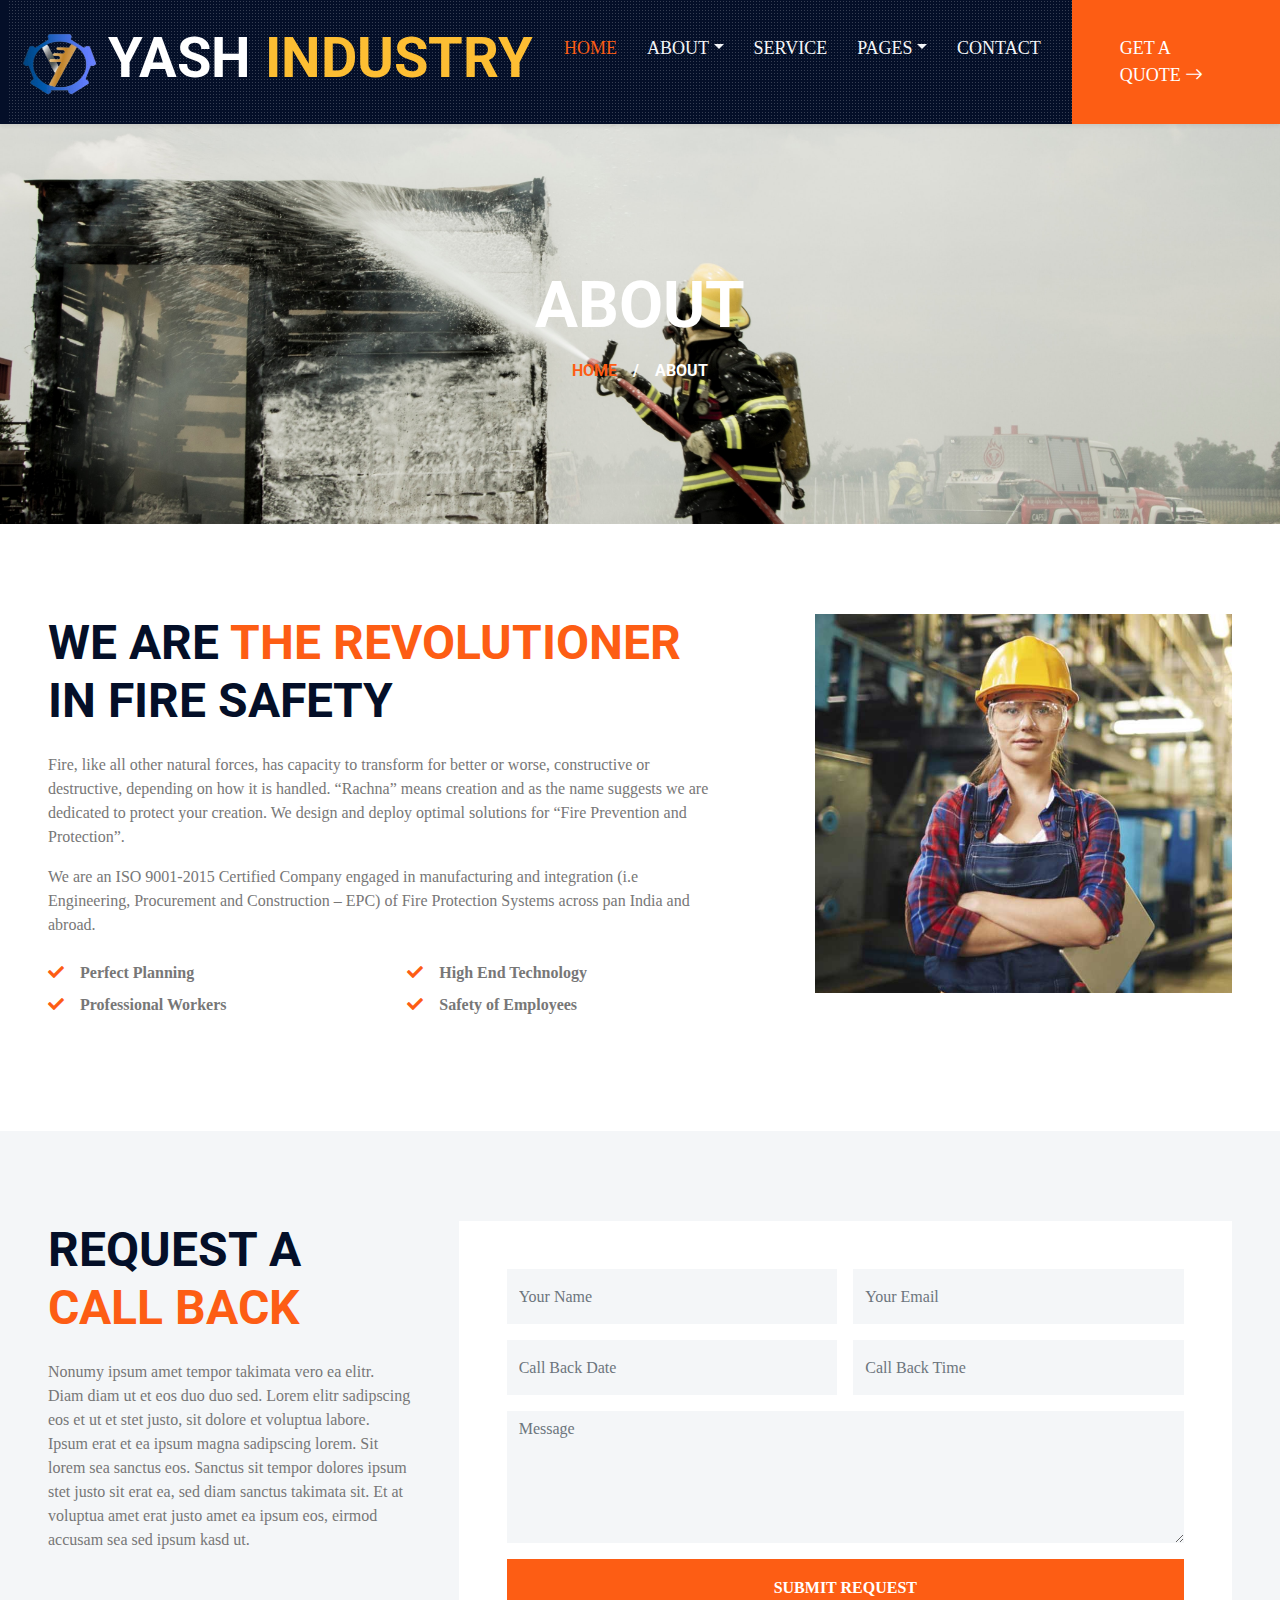
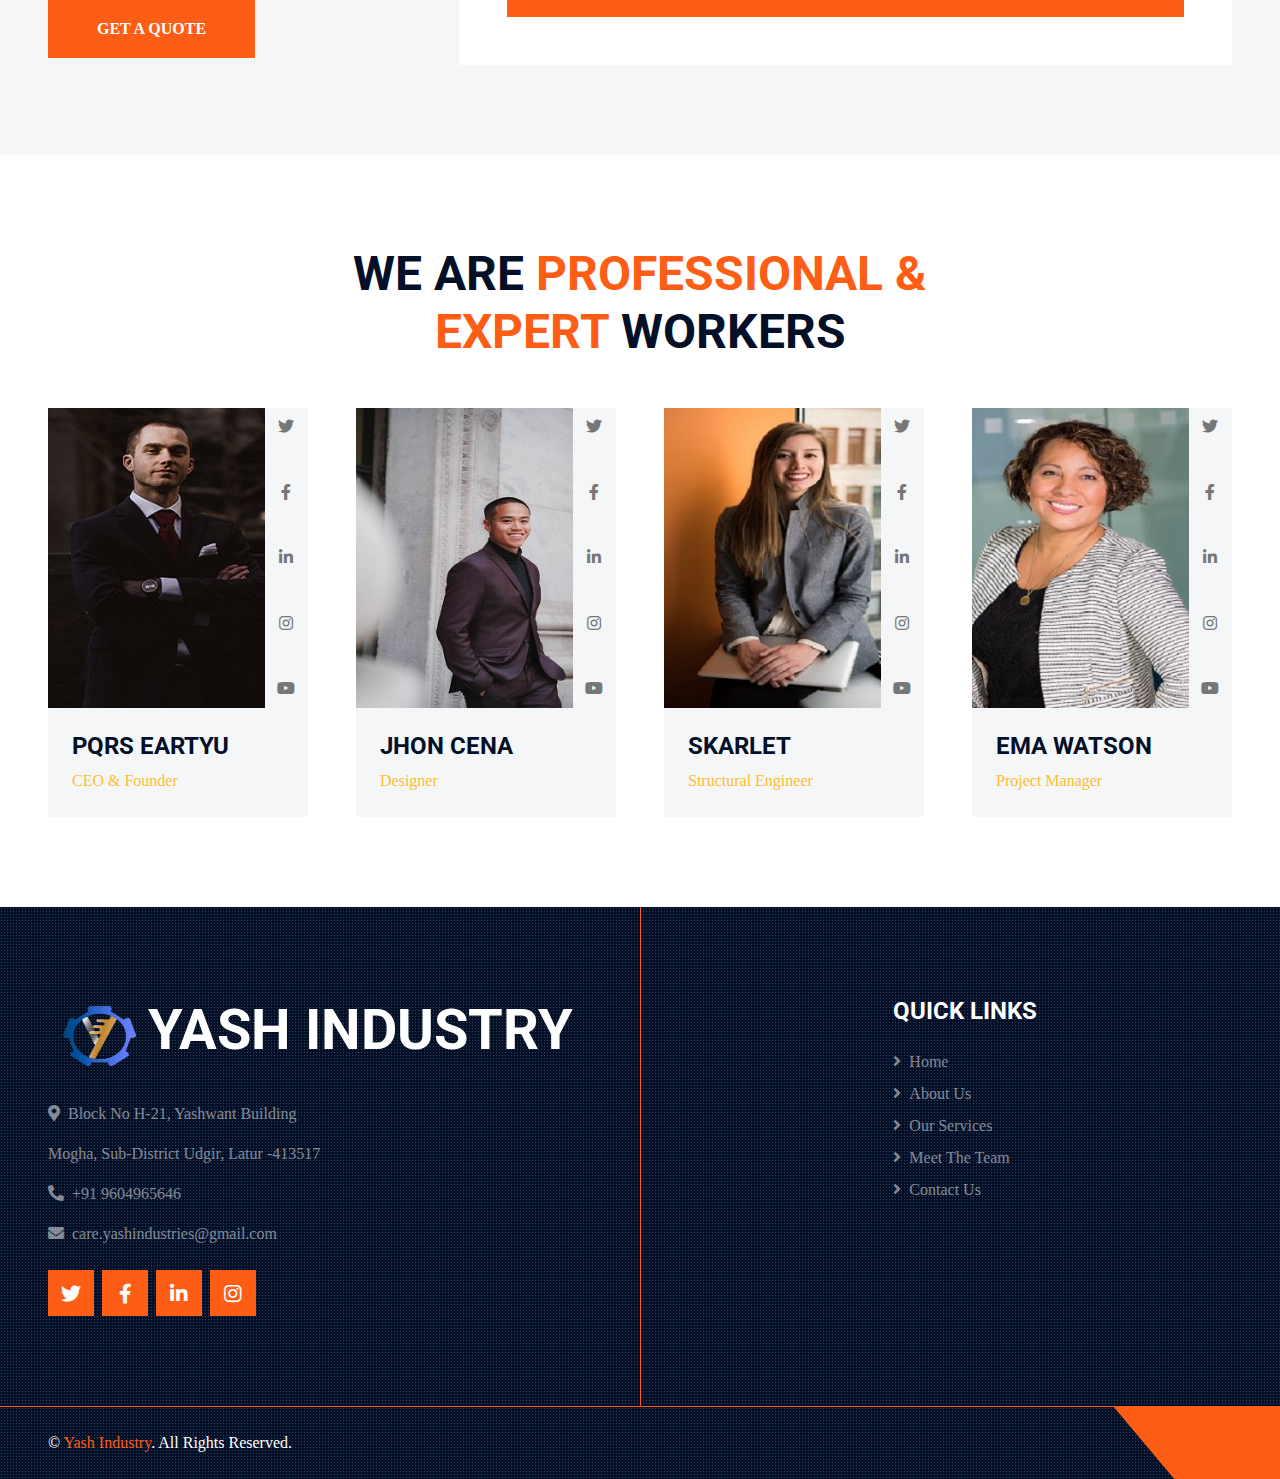
<file: about.html>
<!DOCTYPE html>
<html lang="en">

<head>
    <meta charset="utf-8">
    <title>Yash Industry</title>
    <meta content="width=device-width, initial-scale=1.0" name="viewport">
    <link href="img/favicon.ico" rel="icon">
    <link rel="preconnect" href="https://fonts.gstatic.com">
    <link href="https://fonts.googleapis.com/css2?family=Open+Sans:wght@400;600&family=Roboto:wght@500;700&display=swap" rel="stylesheet"> 

    <link href="https://cdnjs.cloudflare.com/ajax/libs/font-awesome/5.15.0/css/all.min.css" rel="stylesheet">
    <link href="https://cdn.jsdelivr.net/npm/bootstrap-icons@1.4.1/font/bootstrap-icons.css" rel="stylesheet">

    <link href="lib/owlcarousel/assets/owl.carousel.min.css" rel="stylesheet">
    <link href="lib/tempusdominus/css/tempusdominus-bootstrap-4.min.css" rel="stylesheet" />
    <link href="lib/lightbox/css/lightbox.min.css" rel="stylesheet">

    <link href="css/bootstrap.min.css" rel="stylesheet">


    <link href="css/style.css" rel="stylesheet">
</head>

<body>
    <!-- Topbar Start -->
    <!-- <div class="container-fluid ">
        <div class="row gx-5">
            <div class="col-lg-4 text-center py-3">
                <div class="d-inline-flex align-items-center">
                    <i class="bi bi-geo-alt fs-1 text-primary me-3"></i>
                    <div class="text-start">
                        <h6 class="text-uppercase fw-bold">Our Office</h6>
                        <span>Baner, Pune, India</span>
                    </div>
                </div>
            </div>
            <div class="col-lg-4 text-center border-start border-end py-3">
                <div class="d-inline-flex align-items-center">
                    <i class="bi bi-envelope-open fs-1 text-primary me-3"></i>
                    <div class="text-start">
                        <h6 class="text-uppercase fw-bold">Email Us</h6>
                        <span style="color: blue;">info@yashindustres.com</span><br>
                        <span style="color: blue;">sales@yashindustres.com</span>
                    </div>
                </div>
            </div>
            <div class="col-lg-4 text-center py-3">
                <div class="d-inline-flex align-items-center">
                    <i class="bi bi-phone-vibrate fs-1 text-primary me-3"></i>
                    <div class="text-start">
                        <h6 class="text-uppercase fw-bold">Call Us</h6>
                        <span>+91 345 123 6789</span>
                    </div>
                </div>
            </div>
        </div>
    </div> -->
    <div class="container-fluid sticky-top bg-dark shadow-sm px-2 pe-lg-0">
        <nav class="navbar navbar-expand-lg bg-dark bg-light-radial navbar-dark py-2 py-lg-0">
            <a href="index.html" class="navbar-brand d-flex">
                <img src="./homeimg/img/logo-2-removebg-preview.png" height="75px" width="100px" alt="">
                <h1 class="m-0 display-4 text-uppercase text-white">Yash <span>Industry</span></h1>
            </a>
            <button class="navbar-toggler" type="button" data-bs-toggle="collapse" data-bs-target="#navbarCollapse">
                <span class="navbar-toggler-icon"></span>
            </button>
            <div class="collapse navbar-collapse" id="navbarCollapse">
                <div class="navbar-nav ms-auto py-0">
                    <a href="index.html" class="nav-item nav-link active">Home</a>
                    <div class="nav-item dropdown">
                        <a href="about.html" class="nav-item dropdown-toggle nav-link" data-bs-toggle="dropdown">About</a>
                        <div class="dropdown-menu m-0">
                            <a href="Introduction.html" class="dropdown-item">Introduction</a>
                            <a href="Profile.html" class="dropdown-item">Company Profile</a>
                            <a href="Clients.html" class="dropdown-item">Esteemed Clients</a>
                        </div>
                    </div>
                    <a href="service.html" class="nav-item nav-link">Service</a>
                    <div class="nav-item dropdown">
                        <a href="#" class="nav-link dropdown-toggle" data-bs-toggle="dropdown">Pages</a>
                        <div class="dropdown-menu m-0">
                            <a href="project.html" class="dropdown-item">Our Project</a>
                            <a href="team.html" class="dropdown-item">The Team</a>
                            <a href="testimonial.html" class="dropdown-item">Testimonial</a>
                        </div>
                    </div>
                    <a href="contact.html" class="nav-item nav-link">Contact</a>
                    <a href="" class="nav-item nav-link bg-primary text-white px-5 ms-3 d-none d-lg-block">Get A Quote <i class="bi bi-arrow-right"></i></a>
                </div>
            </div>
        </nav>
    </div>


    
    <div class="container-fluid page-header">
        <h1 class="display-3 text-uppercase text-white mb-3">About</h1>
        <div class="d-inline-flex text-white">
            <h6 class="text-uppercase m-0"><a href="">Home</a></h6>
            <h6 class="text-white m-0 px-3">/</h6>
            <h6 class="text-uppercase text-white m-0">About</h6>
        </div>
    </div>



    <div class="container-fluid py-6 px-5">
        <div class="row g-5">
            <div class="col-lg-7">
                <h1 class="display-5 text-uppercase mb-4">We are <span class="text-primary">the Revolutioner</span> in Fire Safety</h1>

                <p>Fire, like all other natural forces, has capacity to transform for better or worse, constructive or destructive, depending on how it is handled. “Rachna” means creation and as the name suggests we are dedicated to protect your creation. We design and deploy optimal solutions for “Fire Prevention and Protection”.</p>
                <p style="font-weight: 400;">We are an ISO 9001-2015 Certified Company engaged in manufacturing and integration (i.e Engineering, Procurement and Construction – EPC) of Fire Protection Systems across pan India and abroad.</p>
                <div class="row gx-5 py-2">
                    <div class="col-sm-6 mb-2">
                        <p class="fw-bold mb-2"><i class="fa fa-check text-primary me-3"></i>Perfect Planning</p>
                        <p class="fw-bold mb-2"><i class="fa fa-check text-primary me-3"></i>Professional Workers</p>
                         </div>
                    <div class="col-sm-6 mb-2">
                        <p class="fw-bold mb-2"><i class="fa fa-check text-primary me-3"></i>High End Technology</p>
                        <p class="fw-bold mb-2"><i class="fa fa-check text-primary me-3"></i>Safety of Employees</p>
                    </div>
                </div>
               
            </div>
            <div class="col-lg-5 pb-5" style="min-height: 400px;">
                <div class="position-relative bg-dark-radial h-100 ms-5">
                    <img class="position-absolute w-100 h-100" src="./homeimg/about.jpg" style="object-fit: cover;">
                </div>
            </div>
        </div>
    </div>
    <div class="container-fluid bg-light py-6 px-5">
            <div class="row gx-5">
                <div class="col-lg-4 mb-5 mb-lg-0">
                    <div class="mb-4">
                        <h1 class="display-5 text-uppercase mb-4">Request A <span class="text-primary">Call Back</span></h1>
                    </div>
                    <p class="mb-5">Nonumy ipsum amet tempor takimata vero ea elitr. Diam diam ut et eos duo duo sed. Lorem elitr sadipscing eos et ut et stet justo, sit dolore et voluptua labore. Ipsum erat et ea ipsum magna sadipscing lorem. Sit lorem sea sanctus eos. Sanctus sit tempor dolores ipsum stet justo sit erat ea, sed diam sanctus takimata sit. Et at voluptua amet erat justo amet ea ipsum eos, eirmod accusam sea sed ipsum kasd ut.</p>
                    <a class="btn btn-primary py-3 px-5" href="">Get A Quote</a>
                </div>
                <div class="col-lg-8">
                    <div class="bg-white text-center p-5">
                        <form>
                            <div class="row g-3">
                                <div class="col-12 col-sm-6">
                                    <input type="text" class="form-control bg-light border-0" placeholder="Your Name" style="height: 55px;">
                                </div>
                                <div class="col-12 col-sm-6">
                                    <input type="email" class="form-control bg-light border-0" placeholder="Your Email" style="height: 55px;">
                                </div>
                                <div class="col-12 col-sm-6">
                                    <div class="date" id="date" data-target-input="nearest">
                                        <input type="text"
                                            class="form-control bg-light border-0 datetimepicker-input"
                                            placeholder="Call Back Date" data-target="#date" data-toggle="datetimepicker" style="height: 55px;">
                                    </div>
                                </div>
                                <div class="col-12 col-sm-6">
                                    <div class="time" id="time" data-target-input="nearest">
                                        <input type="text"
                                            class="form-control bg-light border-0 datetimepicker-input"
                                            placeholder="Call Back Time" data-target="#time" data-toggle="datetimepicker" style="height: 55px;">
                                    </div>
                                </div>
                                <div class="col-12">
                                    <textarea class="form-control bg-light border-0" rows="5" placeholder="Message"></textarea>
                                </div>
                                <div class="col-12">
                                    <button class="btn btn-primary w-100 py-3" type="submit">Submit Request</button>
                                </div>
                            </div>
                        </form>
                    </div>
                </div>
            </div>
    </div>
   
    <div class="container-fluid py-6 px-5">
        <div class="text-center mx-auto mb-5" style="max-width: 600px;">
            <h1 class="display-5 text-uppercase mb-4">We Are <span class="text-primary">Professional & Expert</span> Workers</h1>
        </div>
        <div class="row g-5">
            <div class="col-xl-3 col-lg-4 col-md-6">
                <div class="row g-0">
                    <div class="col-10" style="min-height: 300px;">
                        <div class="position-relative h-100">
                            <img class="position-absolute w-100 h-100" src="./homeimg/team/t1.jpg" style="object-fit: cover;">
                        </div>
                    </div>
                    <div class="col-2">
                        <div class="h-100 d-flex flex-column align-items-center justify-content-between bg-light">
                            <a class="btn" href="https://www.twitter.com/"><i class="fab fa-twitter"></i></a>
                            <a class="btn" href="https://www.facebook.com/"><i class="fab fa-facebook-f"></i></a>
                            <a class="btn" href="https://www.linkedin.com/"><i class="fab fa-linkedin-in"></i></a>
                            <a class="btn" href="https://www.instagram.com/"><i class="fab fa-instagram"></i></a>
                            <a class="btn" href="https://www.youtube.com/"><i class="fab fa-youtube"></i></a>
                        </div>
                    </div>
                    <div class="col-12">
                        <div class="bg-light p-4">
                            <h4 class="text-uppercase">Pqrs Eartyu</h4>
                            <span>CEO & Founder</span>
                        </div>
                    </div>
                </div>
            </div>
            <div class="col-xl-3 col-lg-4 col-md-6">
                <div class="row g-0">
                    <div class="col-10" style="min-height: 300px;">
                        <div class="position-relative h-100">
                            <img class="position-absolute w-100 h-100" src="./homeimg/team/t2.jpg" style="object-fit: cover;">
                        </div>
                    </div>
                    <div class="col-2">
                        <div class="h-100 d-flex flex-column align-items-center justify-content-between bg-light">
                            <a class="btn" href="https://www.twitter.com/"><i class="fab fa-twitter"></i></a>
                            <a class="btn" href="https://www.facebook.com/"><i class="fab fa-facebook-f"></i></a>
                            <a class="btn" href="https://www.linkedin.com/"><i class="fab fa-linkedin-in"></i></a>
                            <a class="btn" href="https://www.instagram.com/"><i class="fab fa-instagram"></i></a>
                            <a class="btn" href="https://www.youtube.com/"><i class="fab fa-youtube"></i></a>
                        </div>
                    </div>
                    <div class="col-12">
                        <div class="bg-light p-4">
                            <h4 class="text-uppercase">Jhon Cena</h4>
                            <span>Designer</span>
                        </div>
                    </div>
                </div>
            </div>
            <div class="col-xl-3 col-lg-4 col-md-6">
                <div class="row g-0">
                    <div class="col-10" style="min-height: 300px;">
                        <div class="position-relative h-100">
                            <img class="position-absolute w-100 h-100" src="./homeimg/team/t3.jpg" style="object-fit: cover;">
                        </div>
                    </div>
                    <div class="col-2">
                        <div class="h-100 d-flex flex-column align-items-center justify-content-between bg-light">
                            <a class="btn" href="https://www.twitter.com/"><i class="fab fa-twitter"></i></a>
                            <a class="btn" href="https://www.facebook.com/"><i class="fab fa-facebook-f"></i></a>
                            <a class="btn" href="https://www.linkedin.com/"><i class="fab fa-linkedin-in"></i></a>
                            <a class="btn" href="https://www.instagram.com/"><i class="fab fa-instagram"></i></a>
                            <a class="btn" href="https://www.youtube.com/"><i class="fab fa-youtube"></i></a>
                        </div>
                    </div>
                    <div class="col-12">
                        <div class="bg-light p-4">
                            <h4 class="text-uppercase">Skarlet</h4>
                            <span>Structural Engineer</span>
                        </div>
                    </div>
                </div>
            </div>
            <div class="col-xl-3 col-lg-4 col-md-6">
                <div class="row g-0">
                    <div class="col-10" style="min-height: 300px;">
                        <div class="position-relative h-100">
                            <img class="position-absolute w-100 h-100" src="./homeimg/team/t4.jpg" style="object-fit: cover;">
                        </div>
                    </div>
                    <div class="col-2">
                        <div class="h-100 d-flex flex-column align-items-center justify-content-between bg-light">
                            <a class="btn" href="https://www.twitter.com/"><i class="fab fa-twitter"></i></a>
                            <a class="btn" href="https://www.facebook.com/"><i class="fab fa-facebook-f"></i></a>
                            <a class="btn" href="https://www.linkedin.com/"><i class="fab fa-linkedin-in"></i></a>
                            <a class="btn" href="https://www.instagram.com/"><i class="fab fa-instagram"></i></a>
                            <a class="btn" href="https://www.youtube.com/"><i class="fab fa-youtube"></i></a>
                        </div>
                    </div>
                    <div class="col-12">
                        <div class="bg-light p-4">
                            <h4 class="text-uppercase">Ema Watson</h4>
                            <span>Project Manager</span>
                        </div>
                    </div>
                </div>
            </div>
        </div>
    </div>


   
    <div class="footer container-fluid position-relative bg-dark bg-light-radial text-white-50 py-6 px-5">
        <div class="row g-5">
            <div class="col-lg-8 pe-lg-5">
                <a href="index.html" class="navbar-brand">
                    <div class="d-flex">
                        <img src="./homeimg/img/logo-2-removebg-preview.png" width="100px" height="75px" alt="">
                    <h1 class="m-0 display-4 text-uppercase text-white"></i>Yash Industry</h1>
                    </div>
                </a>
                <p><i class="fa fa-map-marker-alt me-2"></i>Block No H-21, Yashwant Building</p>
                <p>Mogha, Sub-District Udgir, Latur -413517  </p>
                <p><i class="fa fa-phone-alt me-2"></i>+91 9604965646</p>
                <p><i class="fa fa-envelope me-2"></i>care.yashindustries@gmail.com</p>
                <div class="d-flex justify-content-start mt-4">
                    <a class="btn btn-lg btn-primary btn-lg-square rounded-0 me-2" href="https://www.twitter.com/"><i class="fab fa-twitter"></i></a>
                    <a class="btn btn-lg btn-primary btn-lg-square rounded-0 me-2" href="https://www.facebook.com/"><i class="fab fa-facebook-f"></i></a>
                    <a class="btn btn-lg btn-primary btn-lg-square rounded-0 me-2" href="https://www.linkedin.com/"><i class="fab fa-linkedin-in"></i></a>
                    <a class="btn btn-lg btn-primary btn-lg-square rounded-0" href="https://www.instagram.com/"><i class="fab fa-instagram"></i></a>
                </div>
            </div>
            <div class="col-lg-4 ps-lg-5">
                <div class="row g-5">
                    <div class="col-sm-6">
                        <h4 class="text-white text-uppercase mb-4">Quick Links</h4>
                        <div class="d-flex flex-column justify-content-start">
                            <a class="text-white-50 mb-2" href="#"><i class="fa fa-angle-right me-2"></i>Home</a>
                            <a class="text-white-50 mb-2" href="#"><i class="fa fa-angle-right me-2"></i>About Us</a>
                            <a class="text-white-50 mb-2" href="#"><i class="fa fa-angle-right me-2"></i>Our Services</a>
                            <a class="text-white-50 mb-2" href="#"><i class="fa fa-angle-right me-2"></i>Meet The Team</a>
                            <a class="text-white-50" href="#"><i class="fa fa-angle-right me-2"></i>Contact Us</a>
                        </div>
                    </div>
                    <!-- <div class="col-sm-6">
                        <h4 class="text-white text-uppercase mb-4">Popular Links</h4>
                        <div class="d-flex flex-column justify-content-start">
                            <a class="text-white-50 mb-2" href="#"><i class="fa fa-angle-right me-2"></i>Home</a>
                            <a class="text-white-50 mb-2" href="#"><i class="fa fa-angle-right me-2"></i>About Us</a>
                            <a class="text-white-50 mb-2" href="#"><i class="fa fa-angle-right me-2"></i>Our Services</a>
                            <a class="text-white-50 mb-2" href="#"><i class="fa fa-angle-right me-2"></i>Meet The Team</a>
                            <a class="text-white-50" href="#"><i class="fa fa-angle-right me-2"></i>Contact Us</a>
                        </div>
                    </div> -->
                    <!-- <div class="col-sm-12">
                        <h4 class="text-white text-uppercase mb-4">Newsletter</h4>
                        <div class="w-100">
                            <div class="input-group">
                                <input type="text" class="form-control border-light" style="padding: 20px 30px;" placeholder="Your Email Address"><button class="btn btn-primary px-4">Sign Up</button>
                            </div>
                        </div> -->
                    </div>
                </div>
            </div>
        </div>
    </div>
    <div class="container-fluid bg-dark bg-light-radial text-white border-top border-primary px-0">
        <div class="d-flex flex-column flex-md-row justify-content-between">
            <div class="py-4 px-5 text-center text-md-start">
                <p class="mb-0">&copy; <a class="text-primary" href="#">Yash Industry</a>. All Rights Reserved.</p>
            </div>
            <div class="py-4 px-5 bg-primary footer-shape position-relative text-center text-md-end">
            </div>
        </div>
    </div>
    


   
    <a href="#" class="btn btn-lg btn-primary btn-lg-square back-to-top"><i class="bi bi-arrow-up"></i></a>


    
    <script src="https://code.jquery.com/jquery-3.4.1.min.js"></script>
    <script src="https://cdn.jsdelivr.net/npm/bootstrap@5.0.0/dist/js/bootstrap.bundle.min.js"></script>
    <script src="lib/easing/easing.min.js"></script>
    <script src="lib/waypoints/waypoints.min.js"></script>
    <script src="lib/owlcarousel/owl.carousel.min.js"></script>
    <script src="lib/tempusdominus/js/moment.min.js"></script>
    <script src="lib/tempusdominus/js/moment-timezone.min.js"></script>
    <script src="lib/tempusdominus/js/tempusdominus-bootstrap-4.min.js"></script>
    <script src="lib/isotope/isotope.pkgd.min.js"></script>
    <script src="lib/lightbox/js/lightbox.min.js"></script>

    
    <script src="js/main.js"></script>
</body>

</html>
</file>
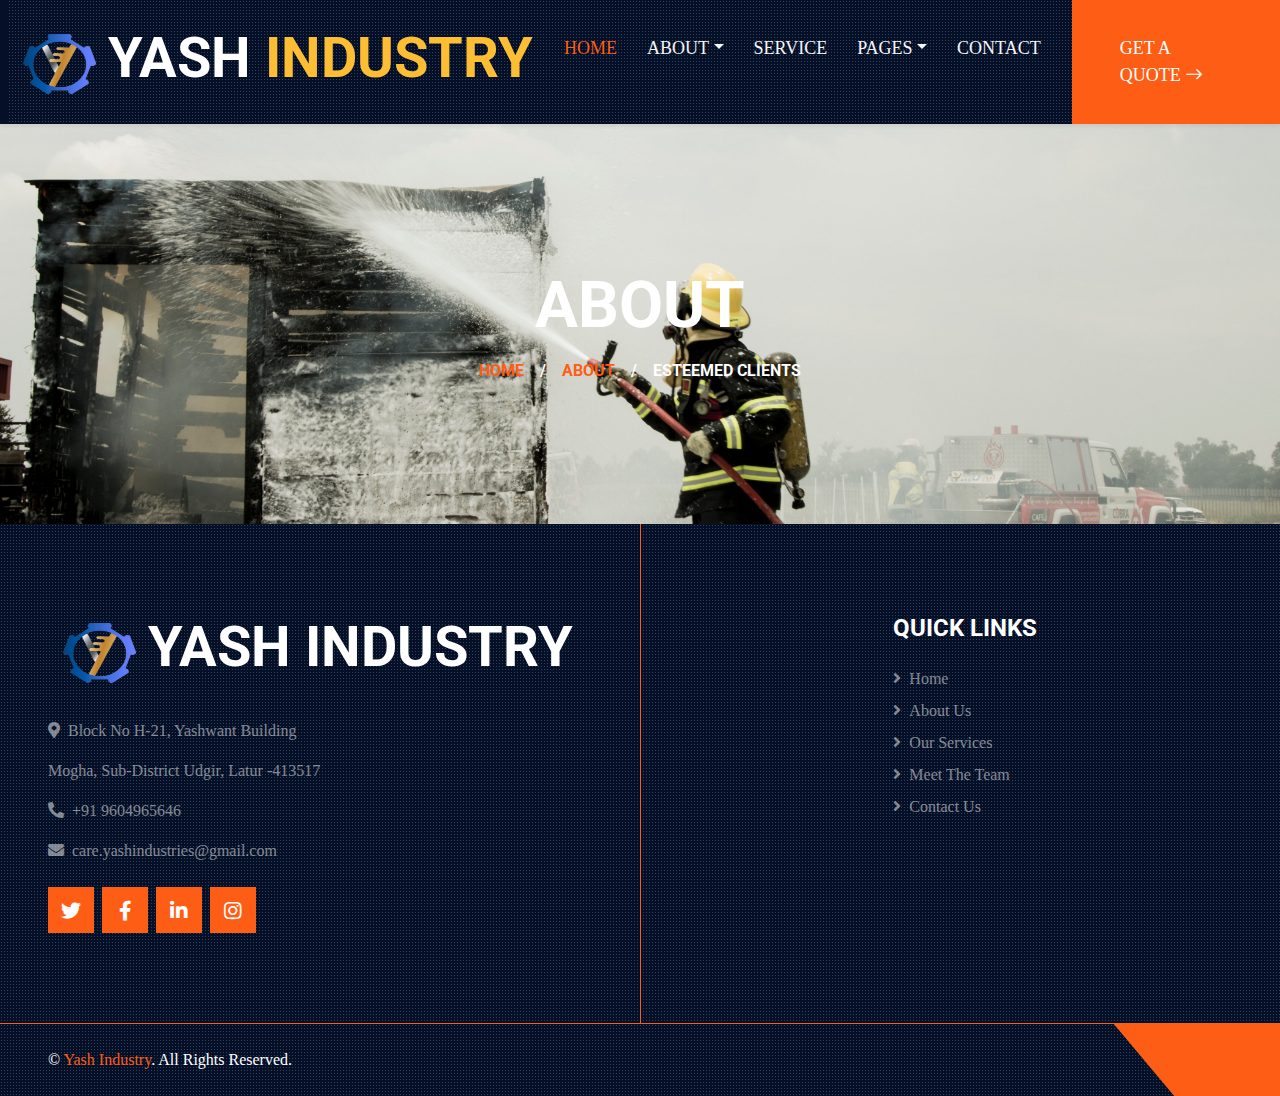
<file: Clients.html>
<!DOCTYPE html>
<html lang="en">

<head>
    <meta charset="utf-8">
    <title>Yash Industry</title>
    <meta content="width=device-width, initial-scale=1.0" name="viewport">
    <link href="img/favicon.ico" rel="icon">
    <link rel="preconnect" href="https://fonts.gstatic.com">
    <link href="https://fonts.googleapis.com/css2?family=Open+Sans:wght@400;600&family=Roboto:wght@500;700&display=swap" rel="stylesheet"> 

    <link href="https://cdnjs.cloudflare.com/ajax/libs/font-awesome/5.15.0/css/all.min.css" rel="stylesheet">
    <link href="https://cdn.jsdelivr.net/npm/bootstrap-icons@1.4.1/font/bootstrap-icons.css" rel="stylesheet">

    <link href="lib/owlcarousel/assets/owl.carousel.min.css" rel="stylesheet">
    <link href="lib/tempusdominus/css/tempusdominus-bootstrap-4.min.css" rel="stylesheet" />
    <link href="lib/lightbox/css/lightbox.min.css" rel="stylesheet">

    <link href="css/bootstrap.min.css" rel="stylesheet">


    <link href="css/style.css" rel="stylesheet">
</head>

<body>
    <div class="container-fluid sticky-top bg-dark shadow-sm px-2 pe-lg-0">
        <nav class="navbar navbar-expand-lg bg-dark bg-light-radial navbar-dark py-2 py-lg-0">
            <a href="index.html" class="navbar-brand d-flex">
                <img src="./homeimg/img/logo-2-removebg-preview.png" height="75px" width="100px" alt="">
                <h1 class="m-0 display-4 text-uppercase text-white">Yash <span>Industry</span></h1>
            </a>
            <button class="navbar-toggler" type="button" data-bs-toggle="collapse" data-bs-target="#navbarCollapse">
                <span class="navbar-toggler-icon"></span>
            </button>
            <div class="collapse navbar-collapse" id="navbarCollapse">
                <div class="navbar-nav ms-auto py-0">
                    <a href="index.html" class="nav-item nav-link active">Home</a>
                    <div class="nav-item dropdown">
                        <a href="about.html" class="nav-item dropdown-toggle nav-link" data-bs-toggle="dropdown">About</a>
                        <div class="dropdown-menu m-0">
                            <a href="Introduction.html" class="dropdown-item">Introduction</a>
                            <a href="Profile.html" class="dropdown-item">Company Profile</a>
                            <a href="Clients.html" class="dropdown-item">Esteemed Clients</a>
                        </div>
                    </div>
                    <a href="service.html" class="nav-item nav-link">Service</a>
                    <div class="nav-item dropdown">
                        <a href="#" class="nav-link dropdown-toggle" data-bs-toggle="dropdown">Pages</a>
                        <div class="dropdown-menu m-0">
                            <a href="project.html" class="dropdown-item">Our Project</a>
                            <a href="team.html" class="dropdown-item">The Team</a>
                            <a href="testimonial.html" class="dropdown-item">Testimonial</a>
                        </div>
                    </div>
                    <a href="contact.html" class="nav-item nav-link">Contact</a>
                    <a href="" class="nav-item nav-link bg-primary text-white px-5 ms-3 d-none d-lg-block">Get A Quote <i class="bi bi-arrow-right"></i></a>
                </div>
            </div>
        </nav>
    </div>

    <div class="container-fluid page-header">
        <h1 class="display-3 text-uppercase text-white mb-3">About</h1>
        <div class="d-inline-flex text-white">
            <h6 class="text-uppercase m-0"><a href="">Home</a></h6>
            <h6 class="text-white m-0 px-3">/</h6>
            <h6 class="text-uppercase text-white m-0"><a href="">About</a></h6>
            <h6 class="text-white m-0 px-3">/</h6>
            <h6 class="text-uppercase text-white m-0">Esteemed Clients</h6>
        </div>
    </div>

   



  
    <div class="footer container-fluid position-relative bg-dark bg-light-radial text-white-50 py-6 px-5">
        <div class="row g-5">
            <div class="col-lg-8 pe-lg-5">
                <a href="index.html" class="navbar-brand">
                    <div class="d-flex">
                        <img src="./homeimg/img/logo-2-removebg-preview.png" width="100px" height="75px" alt="">
                    <h1 class="m-0 display-4 text-uppercase text-white"></i>Yash Industry</h1>
                    </div>
                </a>
                <p><i class="fa fa-map-marker-alt me-2"></i>Block No H-21, Yashwant Building</p>
                <p>Mogha, Sub-District Udgir, Latur -413517  </p>
                <p><i class="fa fa-phone-alt me-2"></i>+91 9604965646</p>
                <p><i class="fa fa-envelope me-2"></i>care.yashindustries@gmail.com</p>
                <div class="d-flex justify-content-start mt-4">
                    <a class="btn btn-lg btn-primary btn-lg-square rounded-0 me-2" href="https://www.twitter.com/"><i class="fab fa-twitter"></i></a>
                    <a class="btn btn-lg btn-primary btn-lg-square rounded-0 me-2" href="https://www.facebook.com/"><i class="fab fa-facebook-f"></i></a>
                    <a class="btn btn-lg btn-primary btn-lg-square rounded-0 me-2" href="https://www.linkedin.com/"><i class="fab fa-linkedin-in"></i></a>
                    <a class="btn btn-lg btn-primary btn-lg-square rounded-0" href="https://www.instagram.com/"><i class="fab fa-instagram"></i></a>
                </div>
            </div>
            <div class="col-lg-4 ps-lg-5">
                <div class="row g-5">
                    <div class="col-sm-6">
                        <h4 class="text-white text-uppercase mb-4">Quick Links</h4>
                        <div class="d-flex flex-column justify-content-start">
                            <a class="text-white-50 mb-2" href="#"><i class="fa fa-angle-right me-2"></i>Home</a>
                            <a class="text-white-50 mb-2" href="#"><i class="fa fa-angle-right me-2"></i>About Us</a>
                            <a class="text-white-50 mb-2" href="#"><i class="fa fa-angle-right me-2"></i>Our Services</a>
                            <a class="text-white-50 mb-2" href="#"><i class="fa fa-angle-right me-2"></i>Meet The Team</a>
                            <a class="text-white-50" href="#"><i class="fa fa-angle-right me-2"></i>Contact Us</a>
                        </div>
                    </div>
                    
                    </div>
                </div>
            </div>
        </div>
    </div>
    <div class="container-fluid bg-dark bg-light-radial text-white border-top border-primary px-0">
        <div class="d-flex flex-column flex-md-row justify-content-between">
            <div class="py-4 px-5 text-center text-md-start">
                <p class="mb-0">&copy; <a class="text-primary" href="#">Yash Industry</a>. All Rights Reserved.</p>
            </div>
            <div class="py-4 px-5 bg-primary footer-shape position-relative text-center text-md-end">
            </div>
        </div>
    </div>
    <a href="#" class="btn btn-lg btn-primary btn-lg-square back-to-top"><i class="bi bi-arrow-up"></i></a>


    
    <script src="https://code.jquery.com/jquery-3.4.1.min.js"></script>
    <script src="https://cdn.jsdelivr.net/npm/bootstrap@5.0.0/dist/js/bootstrap.bundle.min.js"></script>
    <script src="lib/easing/easing.min.js"></script>
    <script src="lib/waypoints/waypoints.min.js"></script>
    <script src="lib/owlcarousel/owl.carousel.min.js"></script>
    <script src="lib/tempusdominus/js/moment.min.js"></script>
    <script src="lib/tempusdominus/js/moment-timezone.min.js"></script>
    <script src="lib/tempusdominus/js/tempusdominus-bootstrap-4.min.js"></script>
    <script src="lib/isotope/isotope.pkgd.min.js"></script>
    <script src="lib/lightbox/js/lightbox.min.js"></script>

    
    <script src="js/main.js"></script>
</body>

</html>
</file>
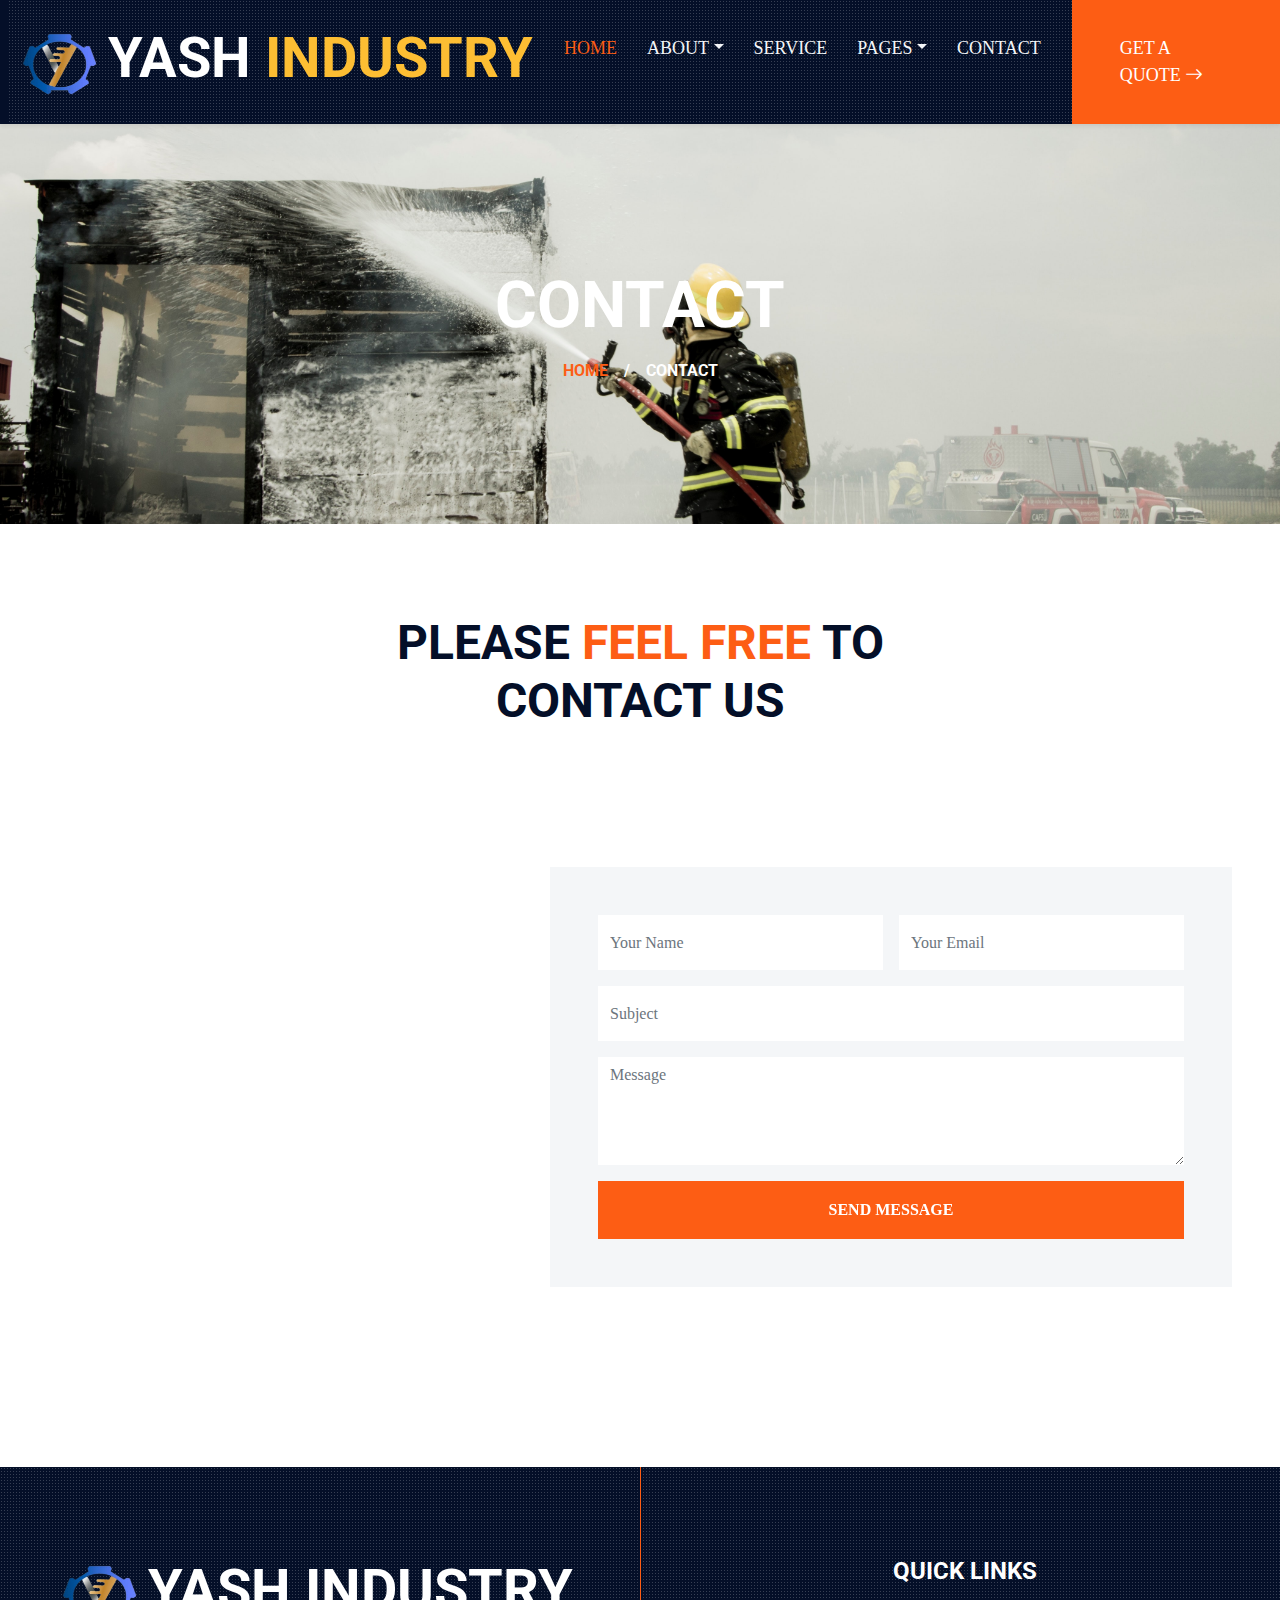
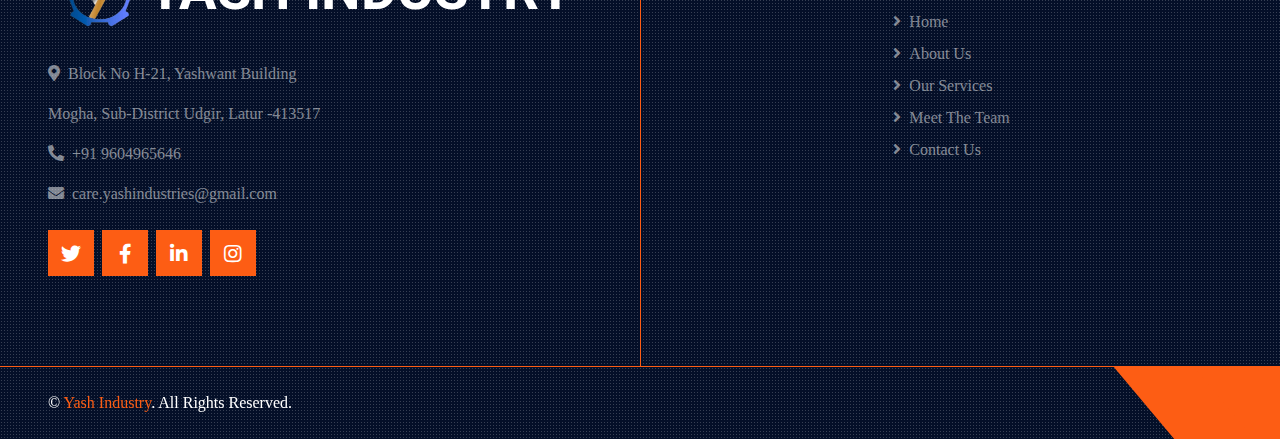
<file: contact.html>
<!DOCTYPE html>
<html lang="en">

<head>
    <meta charset="utf-8">
    <title>Yash Industry</title>
    <meta content="width=device-width, initial-scale=1.0" name="viewport">
    <link href="img/favicon.ico" rel="icon">
    <link rel="preconnect" href="https://fonts.gstatic.com">
    <link href="https://fonts.googleapis.com/css2?family=Open+Sans:wght@400;600&family=Roboto:wght@500;700&display=swap" rel="stylesheet"> 

    <link href="https://cdnjs.cloudflare.com/ajax/libs/font-awesome/5.15.0/css/all.min.css" rel="stylesheet">
    <link href="https://cdn.jsdelivr.net/npm/bootstrap-icons@1.4.1/font/bootstrap-icons.css" rel="stylesheet">

    <link href="lib/owlcarousel/assets/owl.carousel.min.css" rel="stylesheet">
    <link href="lib/tempusdominus/css/tempusdominus-bootstrap-4.min.css" rel="stylesheet" />
    <link href="lib/lightbox/css/lightbox.min.css" rel="stylesheet">

    <link href="css/bootstrap.min.css" rel="stylesheet">


    <link href="css/style.css" rel="stylesheet">
</head>

<body>
   
    <div class="container-fluid sticky-top bg-dark shadow-sm px-2 pe-lg-0">
        <nav class="navbar navbar-expand-lg bg-dark bg-light-radial navbar-dark py-2 py-lg-0">
            <a href="index.html" class="navbar-brand d-flex">
                <img src="./homeimg/img/logo-2-removebg-preview.png" height="75px" width="100px" alt="">
                <h1 class="m-0 display-4 text-uppercase text-white">Yash <span>Industry</span></h1>
            </a>
            <button class="navbar-toggler" type="button" data-bs-toggle="collapse" data-bs-target="#navbarCollapse">
                <span class="navbar-toggler-icon"></span>
            </button>
            <div class="collapse navbar-collapse" id="navbarCollapse">
                <div class="navbar-nav ms-auto py-0">
                    <a href="index.html" class="nav-item nav-link active">Home</a>
                    <div class="nav-item dropdown">
                        <a href="about.html" class="nav-item dropdown-toggle nav-link" data-bs-toggle="dropdown">About</a>
                        <div class="dropdown-menu m-0">
                            <a href="Introduction.html" class="dropdown-item">Introduction</a>
                            <a href="Profile.html" class="dropdown-item">Company Profile</a>
                            <a href="Clients.html" class="dropdown-item">Esteemed Clients</a>
                        </div>
                    </div>
                    <a href="service.html" class="nav-item nav-link">Service</a>
                    <div class="nav-item dropdown">
                        <a href="#" class="nav-link dropdown-toggle" data-bs-toggle="dropdown">Pages</a>
                        <div class="dropdown-menu m-0">
                            <a href="project.html" class="dropdown-item">Our Project</a>
                            <a href="team.html" class="dropdown-item">The Team</a>
                            <a href="testimonial.html" class="dropdown-item">Testimonial</a>
                        </div>
                    </div>
                    <a href="contact.html" class="nav-item nav-link">Contact</a>
                    <a href="" class="nav-item nav-link bg-primary text-white px-5 ms-3 d-none d-lg-block">Get A Quote <i class="bi bi-arrow-right"></i></a>
                </div>
            </div>
        </nav>
    </div>

    <div class="container-fluid page-header">
        <h1 class="display-3 text-uppercase text-white mb-3">Contact</h1>
        <div class="d-inline-flex text-white">
            <h6 class="text-uppercase m-0"><a href="">Home</a></h6>
            <h6 class="text-white m-0 px-3">/</h6>
            <h6 class="text-uppercase text-white m-0">Contact</h6>
        </div>
    </div>

    <div class="container-fluid py-6 px-5">
        <div class="text-center mx-auto mb-5" style="max-width: 600px;">
            <h1 class="display-5 text-uppercase mb-4">Please <span class="text-primary">Feel Free</span> To Contact Us</h1>
        </div>
        <div class="row gx-0 align-items-center">
            <div class="col-lg-6 mb-5 mb-lg-0" style="height: 600px;">
                <iframe src="https://www.google.com/maps/embed?pb=!1m18!1m12!1m3!1d30258.495422456388!2d73.76629127433623!3d18.559970742694365!2m3!1f0!2f0!3f0!3m2!1i1024!2i768!4f13.1!3m3!1m2!1s0x3bc2becff05dd3cb%3A0xa1911297fb7fab7d!2sBaner%2C%20Pune%2C%20Maharashtra!5e0!3m2!1sen!2sin!4v1673875785743!5m2!1sen!2sin" width="600" height="450" style="border:0;" allowfullscreen="" loading="lazy" referrerpolicy="no-referrer-when-downgrade"></iframe>
            </div>
            <div class="col-lg-6">
                <div class="contact-form bg-light p-5">
                    <div class="row g-3">
                        <div class="col-12 col-sm-6">
                            <input type="text" class="form-control border-0" placeholder="Your Name" style="height: 55px;">
                        </div>
                        <div class="col-12 col-sm-6">
                            <input type="email" class="form-control border-0" placeholder="Your Email" style="height: 55px;">
                        </div>
                        <div class="col-12">
                            <input type="text" class="form-control border-0" placeholder="Subject" style="height: 55px;">
                        </div>
                        <div class="col-12">
                            <textarea class="form-control border-0" rows="4" placeholder="Message"></textarea>
                        </div>
                        <div class="col-12">
                            <button class="btn btn-primary w-100 py-3" type="button" value="Send Email" onclick="sendEmail()">Send Message</button>
                        </div>
                    </div>
                </div>
            </div>
        </div>
    </div>
    <div class="footer container-fluid position-relative bg-dark bg-light-radial text-white-50 py-6 px-5">
        <div class="row g-5">
            <div class="col-lg-8 pe-lg-5">
                <a href="index.html" class="navbar-brand">
                    <div class="d-flex">
                        <img src="./homeimg/img/logo-2-removebg-preview.png" width="100px" height="75px" alt="">
                    <h1 class="m-0 display-4 text-uppercase text-white"></i>Yash Industry</h1>
                    </div>
                </a>
                <p><i class="fa fa-map-marker-alt me-2"></i>Block No H-21, Yashwant Building</p>
                <p>Mogha, Sub-District Udgir, Latur -413517  </p>
                <p><i class="fa fa-phone-alt me-2"></i>+91 9604965646</p>
                <p><i class="fa fa-envelope me-2"></i>care.yashindustries@gmail.com</p>
                <div class="d-flex justify-content-start mt-4">
                    <a class="btn btn-lg btn-primary btn-lg-square rounded-0 me-2" href="https://www.twitter.com/"><i class="fab fa-twitter"></i></a>
                    <a class="btn btn-lg btn-primary btn-lg-square rounded-0 me-2" href="https://www.facebook.com/"><i class="fab fa-facebook-f"></i></a>
                    <a class="btn btn-lg btn-primary btn-lg-square rounded-0 me-2" href="https://www.linkedin.com/"><i class="fab fa-linkedin-in"></i></a>
                    <a class="btn btn-lg btn-primary btn-lg-square rounded-0" href="https://www.instagram.com/"><i class="fab fa-instagram"></i></a>
                </div>
            </div>
            <div class="col-lg-4 ps-lg-5">
                <div class="row g-5">
                    <div class="col-sm-6">
                        <h4 class="text-white text-uppercase mb-4">Quick Links</h4>
                        <div class="d-flex flex-column justify-content-start">
                            <a class="text-white-50 mb-2" href="#"><i class="fa fa-angle-right me-2"></i>Home</a>
                            <a class="text-white-50 mb-2" href="#"><i class="fa fa-angle-right me-2"></i>About Us</a>
                            <a class="text-white-50 mb-2" href="#"><i class="fa fa-angle-right me-2"></i>Our Services</a>
                            <a class="text-white-50 mb-2" href="#"><i class="fa fa-angle-right me-2"></i>Meet The Team</a>
                            <a class="text-white-50" href="#"><i class="fa fa-angle-right me-2"></i>Contact Us</a>
                        </div>
                    </div>
                    
                    </div>
                </div>
            </div>
        </div>
    </div>
    <div class="container-fluid bg-dark bg-light-radial text-white border-top border-primary px-0">
        <div class="d-flex flex-column flex-md-row justify-content-between">
            <div class="py-4 px-5 text-center text-md-start">
                <p class="mb-0">&copy; <a class="text-primary" href="#">Yash Industry</a>. All Rights Reserved.</p>
            </div>
            <div class="py-4 px-5 bg-primary footer-shape position-relative text-center text-md-end">
            </div>
        </div>
    </div>
    <a href="#" class="btn btn-lg btn-primary btn-lg-square back-to-top"><i class="bi bi-arrow-up"></i></a>


    
    <script src="https://code.jquery.com/jquery-3.4.1.min.js"></script>
    <script src="https://cdn.jsdelivr.net/npm/bootstrap@5.0.0/dist/js/bootstrap.bundle.min.js"></script>
    <script src="lib/easing/easing.min.js"></script>
    <script src="lib/waypoints/waypoints.min.js"></script>
    <script src="lib/owlcarousel/owl.carousel.min.js"></script>
    <script src="lib/tempusdominus/js/moment.min.js"></script>
    <script src="lib/tempusdominus/js/moment-timezone.min.js"></script>
    <script src="lib/tempusdominus/js/tempusdominus-bootstrap-4.min.js"></script>
    <script src="lib/isotope/isotope.pkgd.min.js"></script>
    <script src="lib/lightbox/js/lightbox.min.js"></script>

    
    <script src="js/main.js"></script>
</body>

</html>
</file>
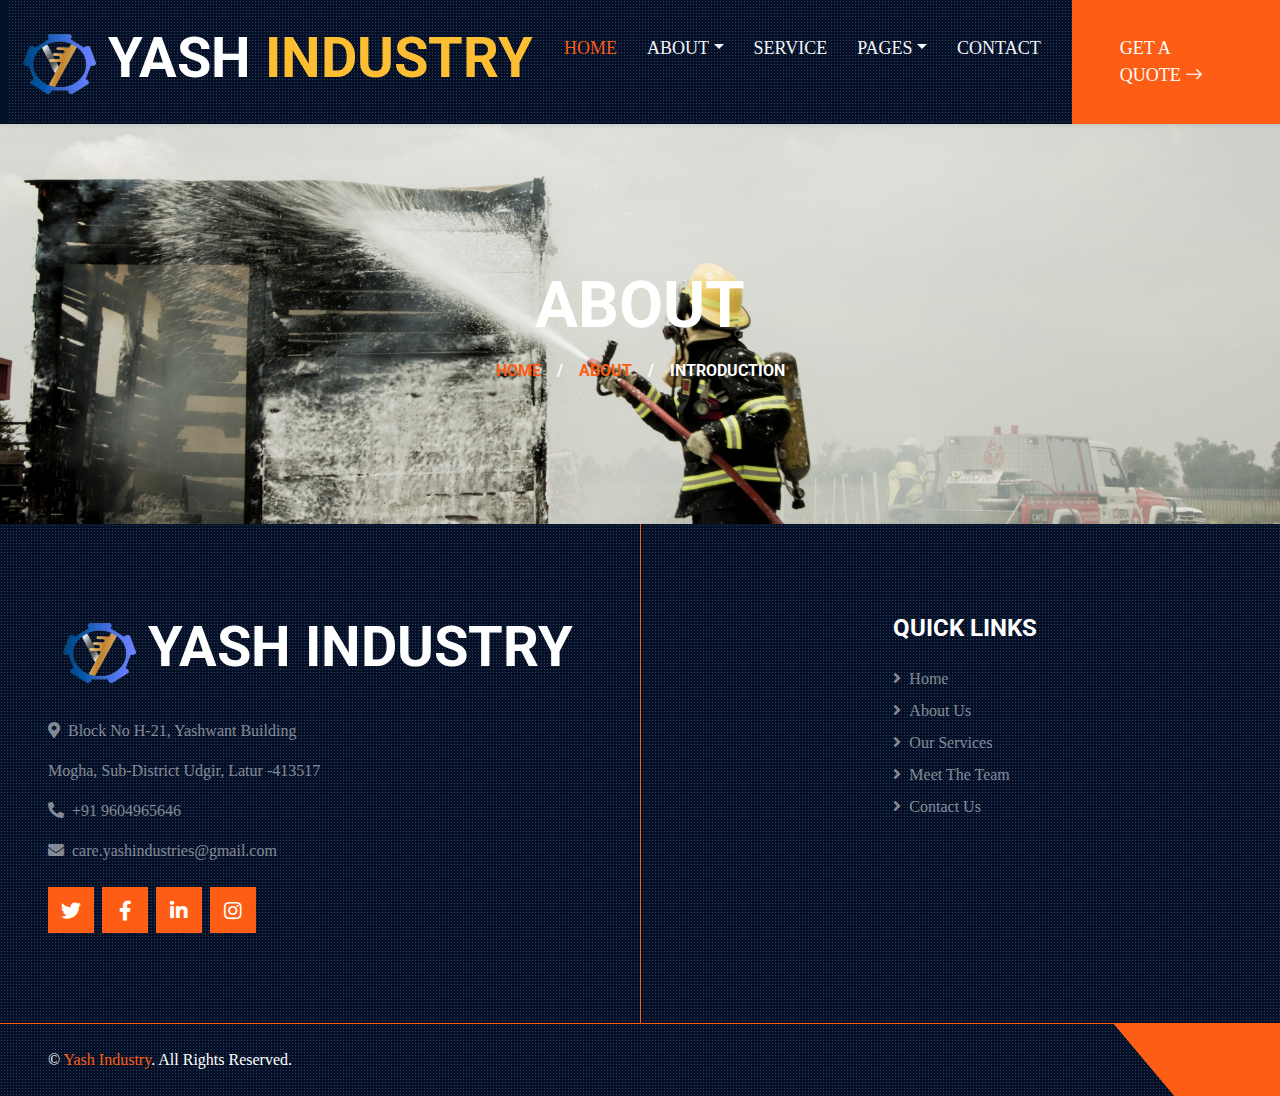
<file: Introduction.html>
<!DOCTYPE html>
<html lang="en">

<head>
    <meta charset="utf-8">
    <title>Yash Industry</title>
    <meta content="width=device-width, initial-scale=1.0" name="viewport">
    <link href="img/favicon.ico" rel="icon">
    <link rel="preconnect" href="https://fonts.gstatic.com">
    <link href="https://fonts.googleapis.com/css2?family=Open+Sans:wght@400;600&family=Roboto:wght@500;700&display=swap" rel="stylesheet"> 

    <link href="https://cdnjs.cloudflare.com/ajax/libs/font-awesome/5.15.0/css/all.min.css" rel="stylesheet">
    <link href="https://cdn.jsdelivr.net/npm/bootstrap-icons@1.4.1/font/bootstrap-icons.css" rel="stylesheet">

    <link href="lib/owlcarousel/assets/owl.carousel.min.css" rel="stylesheet">
    <link href="lib/tempusdominus/css/tempusdominus-bootstrap-4.min.css" rel="stylesheet" />
    <link href="lib/lightbox/css/lightbox.min.css" rel="stylesheet">

    <link href="css/bootstrap.min.css" rel="stylesheet">
    <link href="css/style.css" rel="stylesheet">
</head>

<body>
    <div class="container-fluid sticky-top bg-dark shadow-sm px-2 pe-lg-0">
        <nav class="navbar navbar-expand-lg bg-dark bg-light-radial navbar-dark py-2 py-lg-0">
            <a href="index.html" class="navbar-brand d-flex">
                <img src="./homeimg/img/logo-2-removebg-preview.png" height="75px" width="100px" alt="">
                <h1 class="m-0 display-4 text-uppercase text-white">Yash <span>Industry</span></h1>
            </a>
            <button class="navbar-toggler" type="button" data-bs-toggle="collapse" data-bs-target="#navbarCollapse">
                <span class="navbar-toggler-icon"></span>
            </button>
            <div class="collapse navbar-collapse" id="navbarCollapse">
                <div class="navbar-nav ms-auto py-0">
                    <a href="index.html" class="nav-item nav-link active">Home</a>
                    <div class="nav-item dropdown">
                        <a href="about.html" class="nav-item dropdown-toggle nav-link" data-bs-toggle="dropdown">About</a>
                        <div class="dropdown-menu m-0">
                            <a href="Introduction.html" class="dropdown-item">Introduction</a>
                            <a href="Profile.html" class="dropdown-item">Company Profile</a>
                            <a href="Clients.html" class="dropdown-item">Esteemed Clients</a>
                        </div>
                    </div>
                    <a href="service.html" class="nav-item nav-link">Service</a>
                    <div class="nav-item dropdown">
                        <a href="#" class="nav-link dropdown-toggle" data-bs-toggle="dropdown">Pages</a>
                        <div class="dropdown-menu m-0">
                            <a href="project.html" class="dropdown-item">Our Project</a>
                            <a href="team.html" class="dropdown-item">The Team</a>
                            <a href="testimonial.html" class="dropdown-item">Testimonial</a>
                        </div>
                    </div>
                    <a href="contact.html" class="nav-item nav-link">Contact</a>
                    <a href="" class="nav-item nav-link bg-primary text-white px-5 ms-3 d-none d-lg-block">Get A Quote <i class="bi bi-arrow-right"></i></a>
                </div>
            </div>
        </nav>
    </div>

    
    <div class="container-fluid page-header">
        <h1 class="display-3 text-uppercase text-white mb-3">About</h1>
        <div class="d-inline-flex text-white">
            <h6 class="text-uppercase m-0"><a href="">Home</a></h6>
            <h6 class="text-white m-0 px-3">/</h6>
            <h6 class="text-uppercase text-white m-0"><a href="">About</a></h6>
            <h6 class="text-white m-0 px-3">/</h6>
            <h6 class="text-uppercase text-white m-0">Introduction</h6>
        </div>
    </div>



    <div class="footer container-fluid position-relative bg-dark bg-light-radial text-white-50 py-6 px-5">
        <div class="row g-5">
            <div class="col-lg-8 pe-lg-5">
                <a href="index.html" class="navbar-brand">
                    <div class="d-flex">
                        <img src="./homeimg/img/logo-2-removebg-preview.png" width="100px" height="75px" alt="">
                    <h1 class="m-0 display-4 text-uppercase text-white"></i>Yash Industry</h1>
                    </div>
                </a>
                <p><i class="fa fa-map-marker-alt me-2"></i>Block No H-21, Yashwant Building</p>
                <p>Mogha, Sub-District Udgir, Latur -413517  </p>
                <p><i class="fa fa-phone-alt me-2"></i>+91 9604965646</p>
                <p><i class="fa fa-envelope me-2"></i>care.yashindustries@gmail.com</p>
                <div class="d-flex justify-content-start mt-4">
                    <a class="btn btn-lg btn-primary btn-lg-square rounded-0 me-2" href="https://www.twitter.com/"><i class="fab fa-twitter"></i></a>
                    <a class="btn btn-lg btn-primary btn-lg-square rounded-0 me-2" href="https://www.facebook.com/"><i class="fab fa-facebook-f"></i></a>
                    <a class="btn btn-lg btn-primary btn-lg-square rounded-0 me-2" href="https://www.linkedin.com/"><i class="fab fa-linkedin-in"></i></a>
                    <a class="btn btn-lg btn-primary btn-lg-square rounded-0" href="https://www.instagram.com/"><i class="fab fa-instagram"></i></a>
                </div>
            </div>
            <div class="col-lg-4 ps-lg-5">
                <div class="row g-5">
                    <div class="col-sm-6">
                        <h4 class="text-white text-uppercase mb-4">Quick Links</h4>
                        <div class="d-flex flex-column justify-content-start">
                            <a class="text-white-50 mb-2" href="#"><i class="fa fa-angle-right me-2"></i>Home</a>
                            <a class="text-white-50 mb-2" href="#"><i class="fa fa-angle-right me-2"></i>About Us</a>
                            <a class="text-white-50 mb-2" href="#"><i class="fa fa-angle-right me-2"></i>Our Services</a>
                            <a class="text-white-50 mb-2" href="#"><i class="fa fa-angle-right me-2"></i>Meet The Team</a>
                            <a class="text-white-50" href="#"><i class="fa fa-angle-right me-2"></i>Contact Us</a>
                        </div>
                    </div>
                    
                    </div>
                </div>
            </div>
        </div>
    </div>
    <div class="container-fluid bg-dark bg-light-radial text-white border-top border-primary px-0">
        <div class="d-flex flex-column flex-md-row justify-content-between">
            <div class="py-4 px-5 text-center text-md-start">
                <p class="mb-0">&copy; <a class="text-primary" href="#">Yash Industry</a>. All Rights Reserved.</p>
            </div>
            <div class="py-4 px-5 bg-primary footer-shape position-relative text-center text-md-end">
            </div>
        </div>
    </div>
    <a href="#" class="btn btn-lg btn-primary btn-lg-square back-to-top"><i class="bi bi-arrow-up"></i></a>


    
    <script src="https://code.jquery.com/jquery-3.4.1.min.js"></script>
    <script src="https://cdn.jsdelivr.net/npm/bootstrap@5.0.0/dist/js/bootstrap.bundle.min.js"></script>
    <script src="lib/easing/easing.min.js"></script>
    <script src="lib/waypoints/waypoints.min.js"></script>
    <script src="lib/owlcarousel/owl.carousel.min.js"></script>
    <script src="lib/tempusdominus/js/moment.min.js"></script>
    <script src="lib/tempusdominus/js/moment-timezone.min.js"></script>
    <script src="lib/tempusdominus/js/tempusdominus-bootstrap-4.min.js"></script>
    <script src="lib/isotope/isotope.pkgd.min.js"></script>
    <script src="lib/lightbox/js/lightbox.min.js"></script>

    
    <script src="js/main.js"></script>
</body>

</html>
</file>
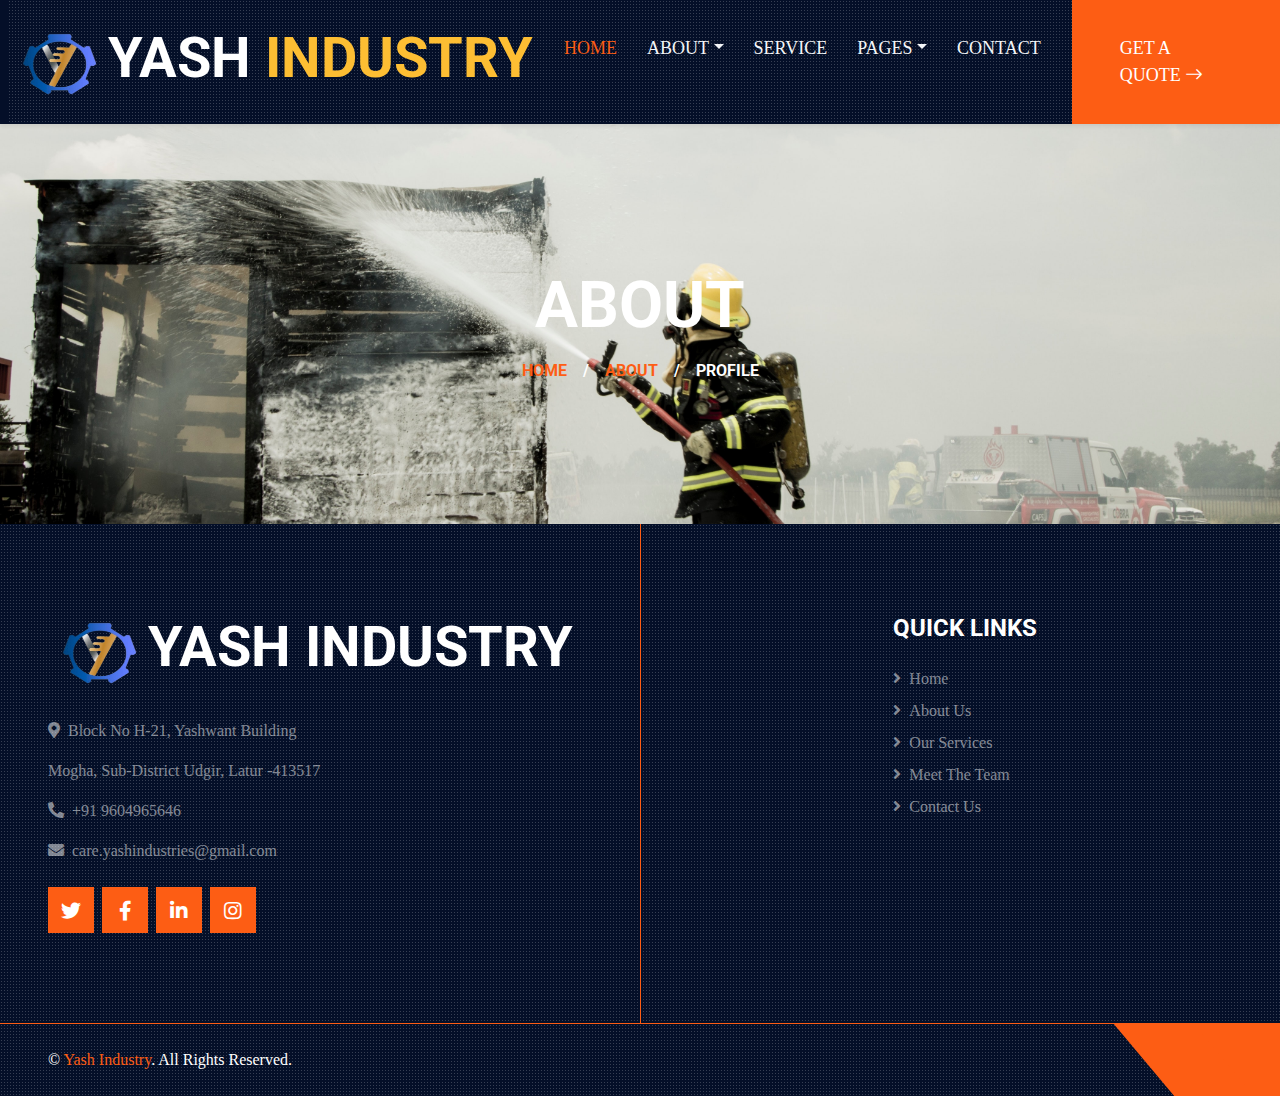
<file: Profile.html>
<!DOCTYPE html>
<html lang="en">

<head>
    <meta charset="utf-8">
    <title>Yash Enterprise</title>
    <meta content="width=device-width, initial-scale=1.0" name="viewport">
    <link href="img/favicon.ico" rel="icon">
    <link rel="preconnect" href="https://fonts.gstatic.com">
    <link href="https://fonts.googleapis.com/css2?family=Open+Sans:wght@400;600&family=Roboto:wght@500;700&display=swap" rel="stylesheet"> 

    <link href="https://cdnjs.cloudflare.com/ajax/libs/font-awesome/5.15.0/css/all.min.css" rel="stylesheet">
    <link href="https://cdn.jsdelivr.net/npm/bootstrap-icons@1.4.1/font/bootstrap-icons.css" rel="stylesheet">

    <link href="lib/owlcarousel/assets/owl.carousel.min.css" rel="stylesheet">
    <link href="lib/tempusdominus/css/tempusdominus-bootstrap-4.min.css" rel="stylesheet" />
    <link href="lib/lightbox/css/lightbox.min.css" rel="stylesheet">

    <link href="css/bootstrap.min.css" rel="stylesheet">


    <link href="css/style.css" rel="stylesheet">
</head>

<body>
    <div class="container-fluid sticky-top bg-dark shadow-sm px-2 pe-lg-0">
        <nav class="navbar navbar-expand-lg bg-dark bg-light-radial navbar-dark py-2 py-lg-0">
            <a href="index.html" class="navbar-brand d-flex">
                <img src="./homeimg/img/logo-2-removebg-preview.png" height="75px" width="100px" alt="">
                <h1 class="m-0 display-4 text-uppercase text-white">Yash <span>Industry</span></h1>
            </a>
            <button class="navbar-toggler" type="button" data-bs-toggle="collapse" data-bs-target="#navbarCollapse">
                <span class="navbar-toggler-icon"></span>
            </button>
            <div class="collapse navbar-collapse" id="navbarCollapse">
                <div class="navbar-nav ms-auto py-0">
                    <a href="index.html" class="nav-item nav-link active">Home</a>
                    <div class="nav-item dropdown">
                        <a href="about.html" class="nav-item dropdown-toggle nav-link" data-bs-toggle="dropdown">About</a>
                        <div class="dropdown-menu m-0">
                            <a href="Introduction.html" class="dropdown-item">Introduction</a>
                            <a href="Profile.html" class="dropdown-item">Company Profile</a>
                            <a href="Clients.html" class="dropdown-item">Esteemed Clients</a>
                        </div>
                    </div>
                    <a href="service.html" class="nav-item nav-link">Service</a>
                    <div class="nav-item dropdown">
                        <a href="#" class="nav-link dropdown-toggle" data-bs-toggle="dropdown">Pages</a>
                        <div class="dropdown-menu m-0">
                            <a href="project.html" class="dropdown-item">Our Project</a>
                            <a href="team.html" class="dropdown-item">The Team</a>
                            <a href="testimonial.html" class="dropdown-item">Testimonial</a>
                        </div>
                    </div>
                    <a href="contact.html" class="nav-item nav-link">Contact</a>
                    <a href="" class="nav-item nav-link bg-primary text-white px-5 ms-3 d-none d-lg-block">Get A Quote <i class="bi bi-arrow-right"></i></a>
                </div>
            </div>
        </nav>
    </div>
  
    <div class="container-fluid page-header">
        <h1 class="display-3 text-uppercase text-white mb-3">About</h1>
        <div class="d-inline-flex text-white">
            <h6 class="text-uppercase m-0"><a href="">Home</a></h6>
            <h6 class="text-white m-0 px-3">/</h6>
            <h6 class="text-uppercase text-white m-0"><a href="">About</a></h6>
            <h6 class="text-white m-0 px-3">/</h6>
            <h6 class="text-uppercase text-white m-0">Profile</h6>
        </div>
    </div>

   



    <div class="footer container-fluid position-relative bg-dark bg-light-radial text-white-50 py-6 px-5">
        <div class="row g-5">
            <div class="col-lg-8 pe-lg-5">
                <a href="index.html" class="navbar-brand">
                    <div class="d-flex">
                        <img src="./homeimg/img/logo-2-removebg-preview.png" width="100px" height="75px" alt="">
                    <h1 class="m-0 display-4 text-uppercase text-white"></i>Yash Industry</h1>
                    </div>
                </a>
                <p><i class="fa fa-map-marker-alt me-2"></i>Block No H-21, Yashwant Building</p>
                <p>Mogha, Sub-District Udgir, Latur -413517  </p>
                <p><i class="fa fa-phone-alt me-2"></i>+91 9604965646</p>
                <p><i class="fa fa-envelope me-2"></i>care.yashindustries@gmail.com</p>
                <div class="d-flex justify-content-start mt-4">
                    <a class="btn btn-lg btn-primary btn-lg-square rounded-0 me-2" href="https://www.twitter.com/"><i class="fab fa-twitter"></i></a>
                    <a class="btn btn-lg btn-primary btn-lg-square rounded-0 me-2" href="https://www.facebook.com/"><i class="fab fa-facebook-f"></i></a>
                    <a class="btn btn-lg btn-primary btn-lg-square rounded-0 me-2" href="https://www.linkedin.com/"><i class="fab fa-linkedin-in"></i></a>
                    <a class="btn btn-lg btn-primary btn-lg-square rounded-0" href="https://www.instagram.com/"><i class="fab fa-instagram"></i></a>
                </div>
            </div>
            <div class="col-lg-4 ps-lg-5">
                <div class="row g-5">
                    <div class="col-sm-6">
                        <h4 class="text-white text-uppercase mb-4">Quick Links</h4>
                        <div class="d-flex flex-column justify-content-start">
                            <a class="text-white-50 mb-2" href="#"><i class="fa fa-angle-right me-2"></i>Home</a>
                            <a class="text-white-50 mb-2" href="#"><i class="fa fa-angle-right me-2"></i>About Us</a>
                            <a class="text-white-50 mb-2" href="#"><i class="fa fa-angle-right me-2"></i>Our Services</a>
                            <a class="text-white-50 mb-2" href="#"><i class="fa fa-angle-right me-2"></i>Meet The Team</a>
                            <a class="text-white-50" href="#"><i class="fa fa-angle-right me-2"></i>Contact Us</a>
                        </div>
                    </div>
                    
                    </div>
                </div>
            </div>
        </div>
    </div>
    <div class="container-fluid bg-dark bg-light-radial text-white border-top border-primary px-0">
        <div class="d-flex flex-column flex-md-row justify-content-between">
            <div class="py-4 px-5 text-center text-md-start">
                <p class="mb-0">&copy; <a class="text-primary" href="#">Yash Industry</a>. All Rights Reserved.</p>
            </div>
            <div class="py-4 px-5 bg-primary footer-shape position-relative text-center text-md-end">
            </div>
        </div>
    </div>
    <a href="#" class="btn btn-lg btn-primary btn-lg-square back-to-top"><i class="bi bi-arrow-up"></i></a>


    
    <script src="https://code.jquery.com/jquery-3.4.1.min.js"></script>
    <script src="https://cdn.jsdelivr.net/npm/bootstrap@5.0.0/dist/js/bootstrap.bundle.min.js"></script>
    <script src="lib/easing/easing.min.js"></script>
    <script src="lib/waypoints/waypoints.min.js"></script>
    <script src="lib/owlcarousel/owl.carousel.min.js"></script>
    <script src="lib/tempusdominus/js/moment.min.js"></script>
    <script src="lib/tempusdominus/js/moment-timezone.min.js"></script>
    <script src="lib/tempusdominus/js/tempusdominus-bootstrap-4.min.js"></script>
    <script src="lib/isotope/isotope.pkgd.min.js"></script>
    <script src="lib/lightbox/js/lightbox.min.js"></script>

    
    <script src="js/main.js"></script>
</body>

</html>
</file>
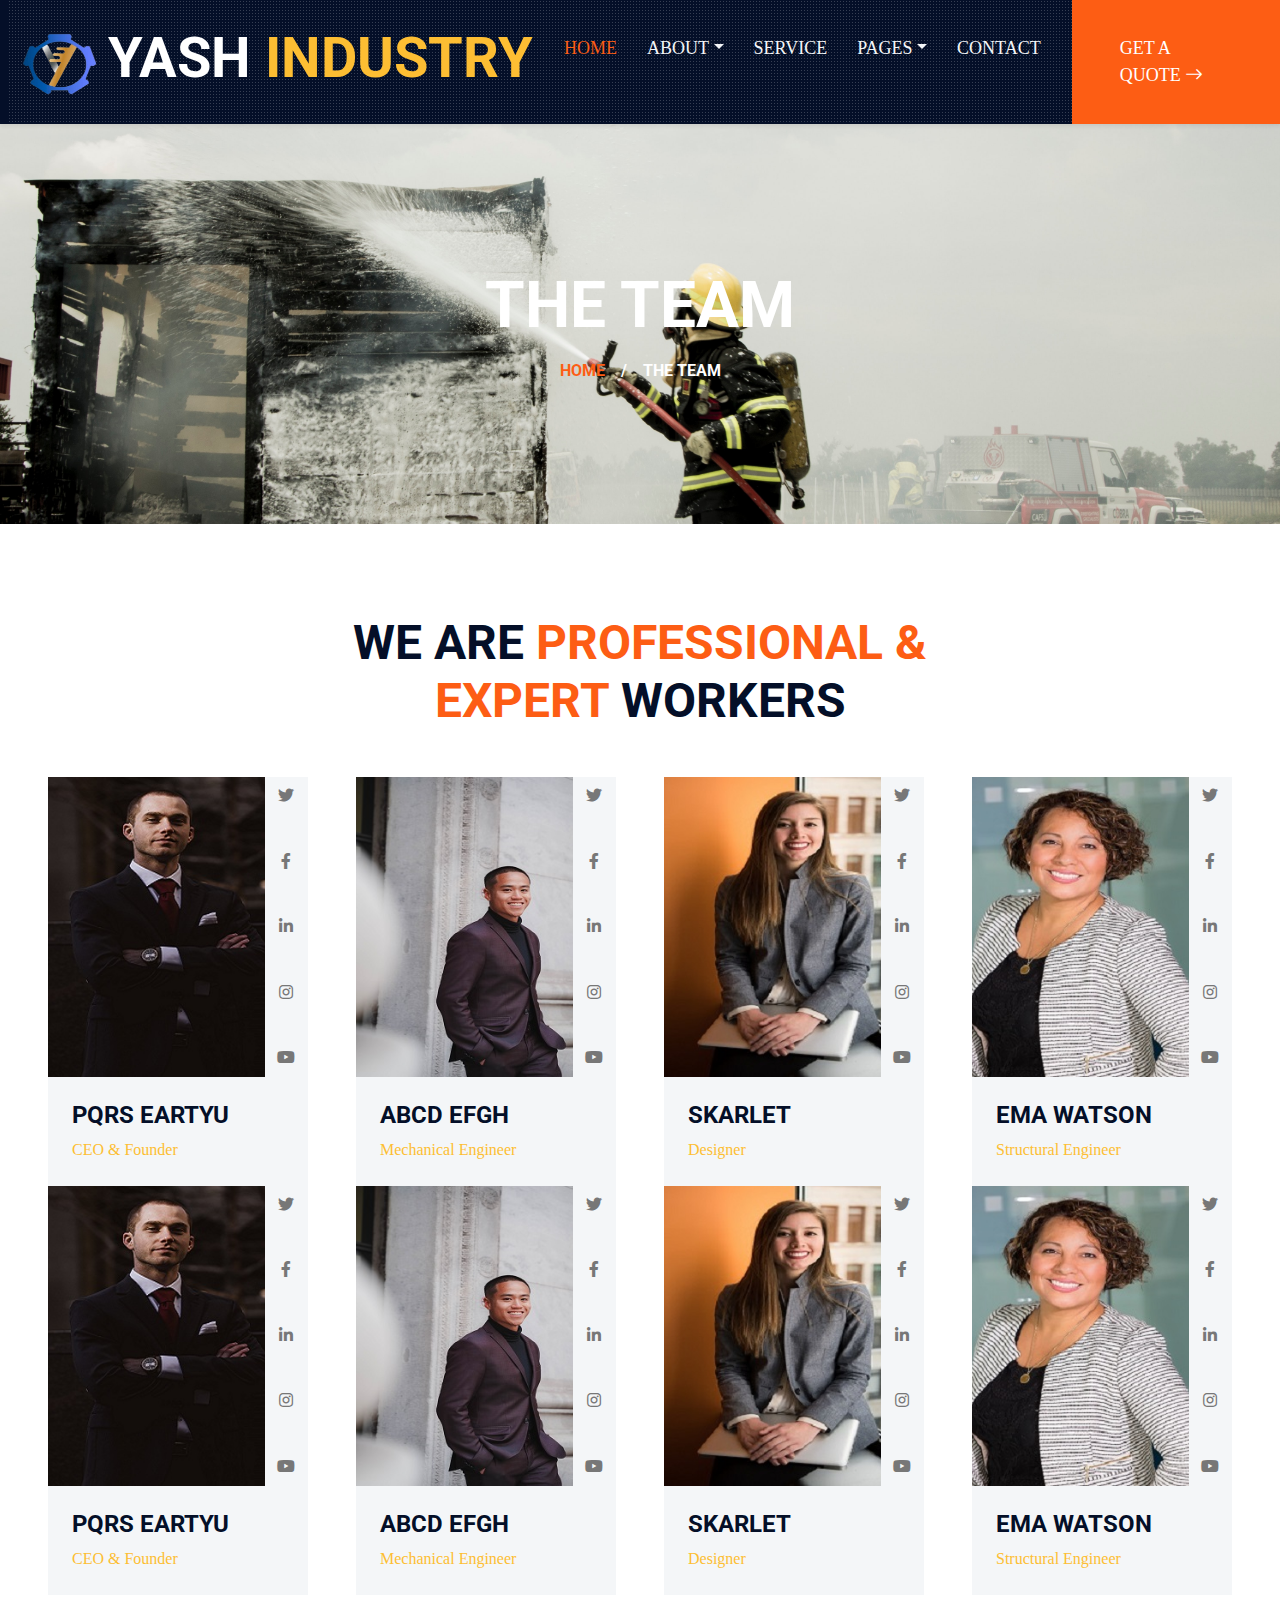
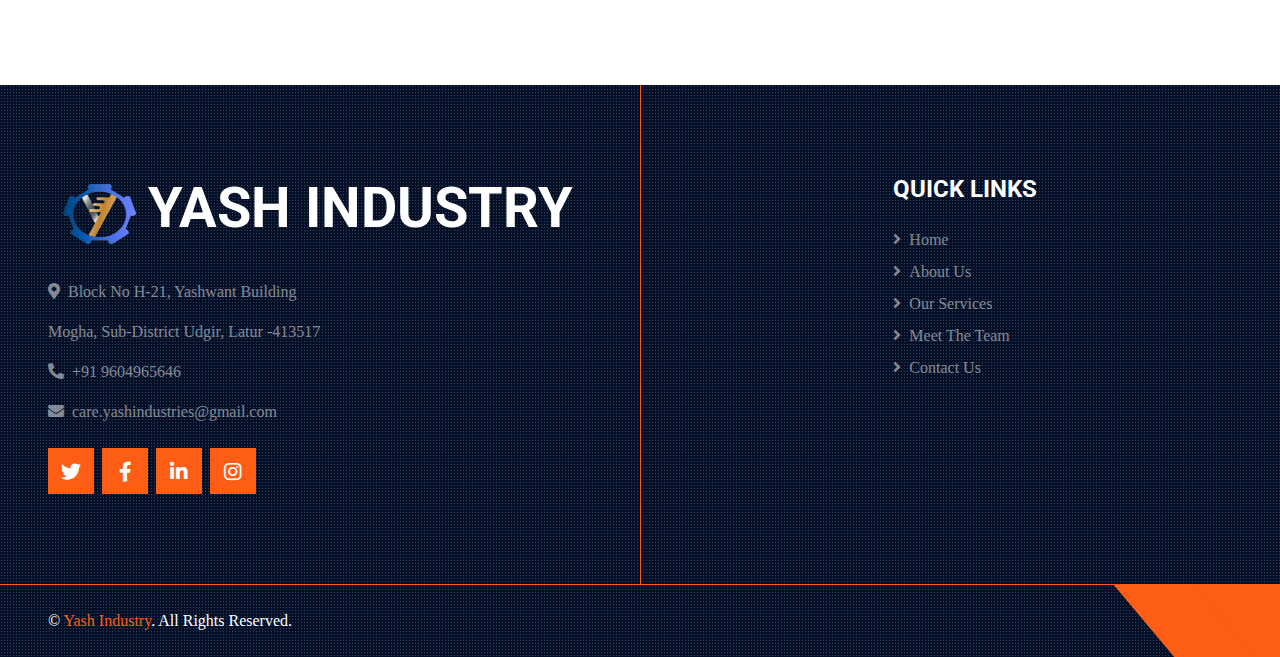
<file: team.html>
<!DOCTYPE html>
<html lang="en">

<head>
    <meta charset="utf-8">
    <title>Yash Industry</title>
    <meta content="width=device-width, initial-scale=1.0" name="viewport">
    

 
    <link href="img/favicon.ico" rel="icon">


    <link rel="preconnect" href="https://fonts.gstatic.com">
    <link href="https://fonts.googleapis.com/css2?family=Open+Sans:wght@400;600&family=Roboto:wght@500;700&display=swap" rel="stylesheet"> 

    <link href="https://cdnjs.cloudflare.com/ajax/libs/font-awesome/5.15.0/css/all.min.css" rel="stylesheet">
    <link href="https://cdn.jsdelivr.net/npm/bootstrap-icons@1.4.1/font/bootstrap-icons.css" rel="stylesheet">

    <link href="lib/owlcarousel/assets/owl.carousel.min.css" rel="stylesheet">
    <link href="lib/tempusdominus/css/tempusdominus-bootstrap-4.min.css" rel="stylesheet" />
    <link href="lib/lightbox/css/lightbox.min.css" rel="stylesheet">

    <link href="css/bootstrap.min.css" rel="stylesheet">


    <link href="css/style.css" rel="stylesheet">
</head>
<body>
    <div class="container-fluid sticky-top bg-dark shadow-sm px-2 pe-lg-0">
        <nav class="navbar navbar-expand-lg bg-dark bg-light-radial navbar-dark py-2 py-lg-0">
            <a href="index.html" class="navbar-brand d-flex">
                <img src="./homeimg/img/logo-2-removebg-preview.png" height="75px" width="100px" alt="">
                <h1 class="m-0 display-4 text-uppercase text-white">Yash <span>Industry</span></h1>
            </a>
            <button class="navbar-toggler" type="button" data-bs-toggle="collapse" data-bs-target="#navbarCollapse">
                <span class="navbar-toggler-icon"></span>
            </button>
            <div class="collapse navbar-collapse" id="navbarCollapse">
                <div class="navbar-nav ms-auto py-0">
                    <a href="index.html" class="nav-item nav-link active">Home</a>
                    <div class="nav-item dropdown">
                        <a href="about.html" class="nav-item dropdown-toggle nav-link" data-bs-toggle="dropdown">About</a>
                        <div class="dropdown-menu m-0">
                            <a href="Introduction.html" class="dropdown-item">Introduction</a>
                            <a href="Profile.html" class="dropdown-item">Company Profile</a>
                            <a href="Clients.html" class="dropdown-item">Esteemed Clients</a>
                        </div>
                    </div>
                    <a href="service.html" class="nav-item nav-link">Service</a>
                    <div class="nav-item dropdown">
                        <a href="#" class="nav-link dropdown-toggle" data-bs-toggle="dropdown">Pages</a>
                        <div class="dropdown-menu m-0">
                            <a href="project.html" class="dropdown-item">Our Project</a>
                            <a href="team.html" class="dropdown-item">The Team</a>
                            <a href="testimonial.html" class="dropdown-item">Testimonial</a>
                        </div>
                    </div>
                    <a href="contact.html" class="nav-item nav-link">Contact</a>
                    <a href="" class="nav-item nav-link bg-primary text-white px-5 ms-3 d-none d-lg-block">Get A Quote <i class="bi bi-arrow-right"></i></a>
                </div>
            </div>
        </nav>
    </div>


    <div class="container-fluid page-header">
        <h1 class="display-3 text-uppercase text-white mb-3">The Team</h1>
        <div class="d-inline-flex text-white">
            <h6 class="text-uppercase m-0"><a href="">Home</a></h6>
            <h6 class="text-white m-0 px-3">/</h6>
            <h6 class="text-uppercase text-white m-0">The Team</h6>
        </div>
    </div>

    <div class="container-fluid py-6 px-5">
        <div class="text-center mx-auto mb-5" style="max-width: 600px;">
            <h1 class="display-5 text-uppercase mb-4">We Are <span class="text-primary">Professional & Expert</span> Workers</h1>
        </div>
        <div class="row g-5">
            <div class="col-xl-3 col-lg-4 col-md-6">
                <div class="row g-0">
                    <div class="col-10" style="min-height: 300px;">
                        <div class="position-relative h-100">
                            <img class="position-absolute w-100 h-100" src="./homeimg/team/t1.jpg"  style="object-fit: cover;">
                        </div>
                    </div>
                    <div class="col-2">
                        <div class="h-100 d-flex flex-column align-items-center justify-content-between bg-light">
                            <a class="btn" href="#"><i class="fab fa-twitter"></i></a>
                            <a class="btn" href="#"><i class="fab fa-facebook-f"></i></a>
                            <a class="btn" href="#"><i class="fab fa-linkedin-in"></i></a>
                            <a class="btn" href="#"><i class="fab fa-instagram"></i></a>
                            <a class="btn" href="#"><i class="fab fa-youtube"></i></a>
                        </div>
                    </div>
                    <div class="col-12">
                        <div class="bg-light p-4">
                            <h4 class="text-uppercase">Pqrs Eartyu</h4>
                            <span>CEO & Founder</span>
                        </div>
                    </div>
                </div>
            </div>
            <div class="col-xl-3 col-lg-4 col-md-6">
                <div class="row g-0">
                    <div class="col-10" style="min-height: 300px;">
                        <div class="position-relative h-100">
                            <img class="position-absolute w-100 h-100" src="./homeimg/team/t2.jpg" style="object-fit: cover;">
                        </div>
                    </div>
                    <div class="col-2">
                        <div class="h-100 d-flex flex-column align-items-center justify-content-between bg-light">
                            <a class="btn" href="#"><i class="fab fa-twitter"></i></a>
                            <a class="btn" href="#"><i class="fab fa-facebook-f"></i></a>
                            <a class="btn" href="#"><i class="fab fa-linkedin-in"></i></a>
                            <a class="btn" href="#"><i class="fab fa-instagram"></i></a>
                            <a class="btn" href="#"><i class="fab fa-youtube"></i></a>
                        </div>
                    </div>
                    <div class="col-12">
                        <div class="bg-light p-4">
                            <h4 class="text-uppercase">Abcd Efgh</h4>
                            <span>Mechanical Engineer</span>
                        </div>
                    </div>
                </div>
            </div>
            <div class="col-xl-3 col-lg-4 col-md-6">
                <div class="row g-0">
                    <div class="col-10" style="min-height: 300px;">
                        <div class="position-relative h-100">
                            <img class="position-absolute w-100 h-100" src="./homeimg/team/t3.jpg" style="object-fit: cover;">
                        </div>
                    </div>
                    <div class="col-2">
                        <div class="h-100 d-flex flex-column align-items-center justify-content-between bg-light">
                            <a class="btn" href="#"><i class="fab fa-twitter"></i></a>
                            <a class="btn" href="#"><i class="fab fa-facebook-f"></i></a>
                            <a class="btn" href="#"><i class="fab fa-linkedin-in"></i></a>
                            <a class="btn" href="#"><i class="fab fa-instagram"></i></a>
                            <a class="btn" href="#"><i class="fab fa-youtube"></i></a>
                        </div>
                    </div>
                    <div class="col-12">
                        <div class="bg-light p-4">
                            <h4 class="text-uppercase">Skarlet</h4>
                            <span>Designer</span>
                        </div>
                    </div>
                </div>
            </div>
            <div class="col-xl-3 col-lg-4 col-md-6">
                <div class="row g-0">
                    <div class="col-10" style="min-height: 300px;">
                        <div class="position-relative h-100">
                            <img class="position-absolute w-100 h-100" src="./homeimg/team/t4.jpg" style="object-fit: cover;">
                        </div>
                    </div>
                    <div class="col-2">
                        <div class="h-100 d-flex flex-column align-items-center justify-content-between bg-light">
                            <a class="btn" href="#"><i class="fab fa-twitter"></i></a>
                            <a class="btn" href="#"><i class="fab fa-facebook-f"></i></a>
                            <a class="btn" href="#"><i class="fab fa-linkedin-in"></i></a>
                            <a class="btn" href="#"><i class="fab fa-instagram"></i></a>
                            <a class="btn" href="#"><i class="fab fa-youtube"></i></a>
                        </div>
                    </div>
                    <div class="col-12">
                        <div class="bg-light p-4">
                            <h4 class="text-uppercase">Ema Watson</h4>
                            <span>Structural Engineer</span>
                        </div>
                    </div>
                </div>
            </div>
        </div>
        <div class="row g-5">
            <div class="col-xl-3 col-lg-4 col-md-6">
                <div class="row g-0">
                    <div class="col-10" style="min-height: 300px;">
                        <div class="position-relative h-100">
                            <img class="position-absolute w-100 h-100" src="./homeimg/team/t1.jpg"  style="object-fit: cover;">
                        </div>
                    </div>
                    <div class="col-2">
                        <div class="h-100 d-flex flex-column align-items-center justify-content-between bg-light">
                            <a class="btn" href="#"><i class="fab fa-twitter"></i></a>
                            <a class="btn" href="#"><i class="fab fa-facebook-f"></i></a>
                            <a class="btn" href="#"><i class="fab fa-linkedin-in"></i></a>
                            <a class="btn" href="#"><i class="fab fa-instagram"></i></a>
                            <a class="btn" href="#"><i class="fab fa-youtube"></i></a>
                        </div>
                    </div>
                    <div class="col-12">
                        <div class="bg-light p-4">
                            <h4 class="text-uppercase">Pqrs Eartyu</h4>
                            <span>CEO & Founder</span>
                        </div>
                    </div>
                </div>
            </div>
            <div class="col-xl-3 col-lg-4 col-md-6">
                <div class="row g-0">
                    <div class="col-10" style="min-height: 300px;">
                        <div class="position-relative h-100">
                            <img class="position-absolute w-100 h-100" src="./homeimg/team/t2.jpg" style="object-fit: cover;">
                        </div>
                    </div>
                    <div class="col-2">
                        <div class="h-100 d-flex flex-column align-items-center justify-content-between bg-light">
                            <a class="btn" href="#"><i class="fab fa-twitter"></i></a>
                            <a class="btn" href="#"><i class="fab fa-facebook-f"></i></a>
                            <a class="btn" href="#"><i class="fab fa-linkedin-in"></i></a>
                            <a class="btn" href="#"><i class="fab fa-instagram"></i></a>
                            <a class="btn" href="#"><i class="fab fa-youtube"></i></a>
                        </div>
                    </div>
                    <div class="col-12">
                        <div class="bg-light p-4">
                            <h4 class="text-uppercase">Abcd Efgh</h4>
                            <span>Mechanical Engineer</span>
                        </div>
                    </div>
                </div>
            </div>
            <div class="col-xl-3 col-lg-4 col-md-6">
                <div class="row g-0">
                    <div class="col-10" style="min-height: 300px;">
                        <div class="position-relative h-100">
                            <img class="position-absolute w-100 h-100" src="./homeimg/team/t3.jpg" style="object-fit: cover;">
                        </div>
                    </div>
                    <div class="col-2">
                        <div class="h-100 d-flex flex-column align-items-center justify-content-between bg-light">
                            <a class="btn" href="#"><i class="fab fa-twitter"></i></a>
                            <a class="btn" href="#"><i class="fab fa-facebook-f"></i></a>
                            <a class="btn" href="#"><i class="fab fa-linkedin-in"></i></a>
                            <a class="btn" href="#"><i class="fab fa-instagram"></i></a>
                            <a class="btn" href="#"><i class="fab fa-youtube"></i></a>
                        </div>
                    </div>
                    <div class="col-12">
                        <div class="bg-light p-4">
                            <h4 class="text-uppercase">Skarlet</h4>
                            <span>Designer</span>
                        </div>
                    </div>
                </div>
            </div>
            <div class="col-xl-3 col-lg-4 col-md-6">
                <div class="row g-0">
                    <div class="col-10" style="min-height: 300px;">
                        <div class="position-relative h-100">
                            <img class="position-absolute w-100 h-100" src="./homeimg/team/t4.jpg" style="object-fit: cover;">
                        </div>
                    </div>
                    <div class="col-2">
                        <div class="h-100 d-flex flex-column align-items-center justify-content-between bg-light">
                            <a class="btn" href="#"><i class="fab fa-twitter"></i></a>
                            <a class="btn" href="#"><i class="fab fa-facebook-f"></i></a>
                            <a class="btn" href="#"><i class="fab fa-linkedin-in"></i></a>
                            <a class="btn" href="#"><i class="fab fa-instagram"></i></a>
                            <a class="btn" href="#"><i class="fab fa-youtube"></i></a>
                        </div>
                    </div>
                    <div class="col-12">
                        <div class="bg-light p-4">
                            <h4 class="text-uppercase">Ema Watson</h4>
                            <span>Structural Engineer</span>
                        </div>
                    </div>
                </div>
            </div>
        </div>
    </div>

      <div class="footer container-fluid position-relative bg-dark bg-light-radial text-white-50 py-6 px-5">
        <div class="row g-5">
            <div class="col-lg-8 pe-lg-5">
                <a href="index.html" class="navbar-brand">
                    <div class="d-flex">
                        <img src="./homeimg/img/logo-2-removebg-preview.png" width="100px" height="75px" alt="">
                    <h1 class="m-0 display-4 text-uppercase text-white"></i>Yash Industry</h1>
                    </div>
                </a>
                <p><i class="fa fa-map-marker-alt me-2"></i>Block No H-21, Yashwant Building</p>
                <p>Mogha, Sub-District Udgir, Latur -413517  </p>
                <p><i class="fa fa-phone-alt me-2"></i>+91 9604965646</p>
                <p><i class="fa fa-envelope me-2"></i>care.yashindustries@gmail.com</p>
                <div class="d-flex justify-content-start mt-4">
                    <a class="btn btn-lg btn-primary btn-lg-square rounded-0 me-2" href="https://www.twitter.com/"><i class="fab fa-twitter"></i></a>
                    <a class="btn btn-lg btn-primary btn-lg-square rounded-0 me-2" href="https://www.facebook.com/"><i class="fab fa-facebook-f"></i></a>
                    <a class="btn btn-lg btn-primary btn-lg-square rounded-0 me-2" href="https://www.linkedin.com/"><i class="fab fa-linkedin-in"></i></a>
                    <a class="btn btn-lg btn-primary btn-lg-square rounded-0" href="https://www.instagram.com/"><i class="fab fa-instagram"></i></a>
                </div>
            </div>
            <div class="col-lg-4 ps-lg-5">
                <div class="row g-5">
                    <div class="col-sm-6">
                        <h4 class="text-white text-uppercase mb-4">Quick Links</h4>
                        <div class="d-flex flex-column justify-content-start">
                            <a class="text-white-50 mb-2" href="#"><i class="fa fa-angle-right me-2"></i>Home</a>
                            <a class="text-white-50 mb-2" href="#"><i class="fa fa-angle-right me-2"></i>About Us</a>
                            <a class="text-white-50 mb-2" href="#"><i class="fa fa-angle-right me-2"></i>Our Services</a>
                            <a class="text-white-50 mb-2" href="#"><i class="fa fa-angle-right me-2"></i>Meet The Team</a>
                            <a class="text-white-50" href="#"><i class="fa fa-angle-right me-2"></i>Contact Us</a>
                        </div>
                    </div>
                    
                    </div>
                </div>
            </div>
        </div>
    </div>
    <div class="container-fluid bg-dark bg-light-radial text-white border-top border-primary px-0">
        <div class="d-flex flex-column flex-md-row justify-content-between">
            <div class="py-4 px-5 text-center text-md-start">
                <p class="mb-0">&copy; <a class="text-primary" href="#">Yash Industry</a>. All Rights Reserved.</p>
            </div>
            <div class="py-4 px-5 bg-primary footer-shape position-relative text-center text-md-end">
            </div>
        </div>
    </div>
    <a href="#" class="btn btn-lg btn-primary btn-lg-square back-to-top"><i class="bi bi-arrow-up"></i></a>


    
    <script src="https://code.jquery.com/jquery-3.4.1.min.js"></script>
    <script src="https://cdn.jsdelivr.net/npm/bootstrap@5.0.0/dist/js/bootstrap.bundle.min.js"></script>
    <script src="lib/easing/easing.min.js"></script>
    <script src="lib/waypoints/waypoints.min.js"></script>
    <script src="lib/owlcarousel/owl.carousel.min.js"></script>
    <script src="lib/tempusdominus/js/moment.min.js"></script>
    <script src="lib/tempusdominus/js/moment-timezone.min.js"></script>
    <script src="lib/tempusdominus/js/tempusdominus-bootstrap-4.min.js"></script>
    <script src="lib/isotope/isotope.pkgd.min.js"></script>
    <script src="lib/lightbox/js/lightbox.min.js"></script>

    
    <script src="js/main.js"></script>
</body>

</html>
</file>
<file: css/style.css>
/********** Template CSS **********/
:root {
  --primary: #fd5d14;
  --secondary: #fdbe33;
  --light: #f4f6f8;
  --dark: #040f28;
}
span {
  color: #fdbe33;
}

.pt-6 {
  padding-top: 90px;
}

.pb-6 {
  padding-bottom: 90px;
}

.py-6 {
  padding-top: 90px;
  padding-bottom: 90px;
}

.btn {
  position: relative;
  font-weight: 600;
  text-transform: uppercase;
  transition: 0.5s;
}

.btn::after {
  position: absolute;
  content: "";
  width: 0;
  height: 5px;
  bottom: -1px;
  left: 50%;
  background: var(--primary);
  transition: 0.5s;
}

.btn.btn-primary::after {
  background: var(--dark);
}

.btn:hover::after,
.btn.active::after {
  width: 50%;
  left: 25%;
}

.btn-primary {
  color: #ffffff;
}

.btn-square {
  width: 36px;
  height: 36px;
}

.btn-sm-square {
  width: 28px;
  height: 28px;
}

.btn-lg-square {
  width: 46px;
  height: 46px;
}

.btn-square,
.btn-sm-square,
.btn-lg-square {
  padding-left: 0;
  padding-right: 0;
  text-align: center;
}

.back-to-top {
  position: fixed;
  display: none;
  left: 50%;
  bottom: 0;
  margin-left: -22px;
  border-radius: 0;
  z-index: 99;
}

.bg-dark-radial {
  background-image: -webkit-repeating-radial-gradient(
    center center,
    rgba(0, 0, 0, 0.3),
    rgba(0, 0, 0, 0.3) 1px,
    transparent 1px,
    transparent 100%
  );
  background-image: -moz-repeating-radial-gradient(
    center center,
    rgba(0, 0, 0, 0.3),
    rgba(0, 0, 0, 0.3) 1px,
    transparent 1px,
    transparent 100%
  );
  background-image: -ms-repeating-radial-gradient(
    center center,
    rgba(0, 0, 0, 0.3),
    rgba(0, 0, 0, 0.3) 1px,
    transparent 1px,
    transparent 100%
  );
  background-image: -o-repeating-radial-gradient(
    center center,
    rgba(0, 0, 0, 0.3),
    rgba(0, 0, 0, 0.3) 1px,
    transparent 1px,
    transparent 100%
  );
  background-image: repeating-radial-gradient(
    center center,
    rgba(0, 0, 0, 0.3),
    rgba(0, 0, 0, 0.3) 1px,
    transparent 1px,
    transparent 100%
  );
  background-size: 3px 3px;
}

.bg-light-radial {
  background-image: -webkit-repeating-radial-gradient(
    center center,
    rgba(256, 256, 256, 0.2),
    rgba(256, 256, 256, 0.2) 1px,
    transparent 1px,
    transparent 100%
  );
  background-image: -moz-repeating-radial-gradient(
    center center,
    rgba(256, 256, 256, 0.2),
    rgba(256, 256, 256, 0.2) 1px,
    transparent 1px,
    transparent 100%
  );
  background-image: -ms-repeating-radial-gradient(
    center center,
    rgba(256, 256, 256, 0.2),
    rgba(256, 256, 256, 0.2) 1px,
    transparent 1px,
    transparent 100%
  );
  background-image: -o-repeating-radial-gradient(
    center center,
    rgba(256, 256, 256, 0.2),
    rgba(256, 256, 256, 0.2) 1px,
    transparent 1px,
    transparent 100%
  );
  background-image: repeating-radial-gradient(
    center center,
    rgba(256, 256, 256, 0.2),
    rgba(256, 256, 256, 0.2) 1px,
    transparent 1px,
    transparent 100%
  );
  background-size: 3px 3px;
}

.navbar-dark .navbar-nav .nav-link {
  position: relative;
  padding: 35px 15px;
  font-size: 18px;
  text-transform: uppercase;
  color: var(--light);
  outline: none;
  transition: 0.5s;
}

.navbar-dark .navbar-nav .nav-link:hover,
.navbar-dark .navbar-nav .nav-link.active {
  color: var(--primary);
}

@media (max-width: 991.98px) {
  .navbar-dark .navbar-nav .nav-link {
    margin-left: 0;
    padding: 10px 0;
  }
}

.carousel-caption {
  top: 0;
  left: 0;
  right: 0;
  bottom: 0;
  background: rgba(4, 15, 40, 0.7);
  z-index: 1;
}

@media (max-width: 576px) {
  .carousel-caption h4 {
    font-size: 18px;
    font-weight: 500 !important;
  }

  .carousel-caption h1 {
    font-size: 20px;
    font-weight: 400 !important;
  }
}

.page-header {
    background-image: url('./../homeimg/img/page_header_1.jpg');
  height: 400px;
  display: flex;
  flex-direction: column;
  align-items: center;
  justify-content: center;
  background: linear-gradient(rgba(4, 15, 40, 0.7), rgba(4, 15, 40, 0.7)),
   background-image:  url(../img/carousel-1.jpg) center center no-repeat;
  background-size: cover;
}

.service-item .service-icon {
  margin-top: -50px;
  width: 100px;
  height: 100px;
  display: flex;
  align-items: center;
  justify-content: center;
  border-radius: 100px;
}

.service-item .service-icon i {
  transition: 0.2s;
}

.service-item:hover .service-icon i {
  font-size: 60px;
}
/*  */
.portfolio-item {
  margin-bottom: 60px;
}

.portfolio-title {
  position: absolute;
  display: flex;
  flex-direction: column;
  justify-content: center;
  height: 120px;
  padding: 0 30px;
  right: 30px;
  left: 30px;
  bottom: -60px;
  background: #ffffff;
  z-index: 3;
}

.portfolio-btn {
  position: absolute;
  display: inline-block;
  top: 50%;
  left: 50%;
  margin-top: -60px;
  margin-left: -60px;
  font-size: 120px;
  line-height: 0;
  transition: 0.1s;
  transition-delay: 0.3s;
  z-index: 2;
  opacity: 0;
}

.portfolio-item:hover .portfolio-btn {
  opacity: 1;
}

.portfolio-box::before,
.portfolio-box::after {
  position: absolute;
  content: "";
  width: 0;
  height: 100%;
  top: 0;
  transition: 0.5s;
  z-index: 1;
  background: rgba(4, 15, 40, 0.7);
}

.portfolio-box::before {
  left: 0;
}

.portfolio-box::after {
  right: 0;
}

.portfolio-item:hover .portfolio-box::before {
  left: 0;
  width: 50%;
}

.portfolio-item:hover .portfolio-box::after {
  right: 0;
  width: 50%;
}

@media (min-width: 992px) {
  .testimonial,
  .contact-form {
    margin-left: -90px;
  }
}

@media (min-width: 992px) {
  .footer::after {
    position: absolute;
    content: "";
    width: 1px;
    height: 100%;
    top: 0;
    left: 50%;
    background: var(--primary);
  }
}

.footer-shape::before {
  position: absolute;
  content: "";
  width: 80px;
  height: 100%;
  top: 0;
  left: -40px;
  background: var(--primary);
  transform: skew(40deg);
}

@media (max-width: 768px) {
  .about-block {
    margin: 20px;
  }
}
.about-block {
  display: block;
  position: relative;
  text-align: center;
  overflow: hidden;
  border-radius: 10px;
}

.about-block-heading {
  display: block;
  position: absolute;
  top: 0;
  left: 0;
  right: 0;
  height: 100%;
  background: rgba(0, 0, 0, 0.7);
  /* background: rgba(191,144,0,0.7); */
  color: #fff;
  padding: 50px 0;
  transition: all 300ms ease-in-out;
}

.about-block-desc {
  display: block;
  height: 100%;
  padding: 15px 30px;
  text-align: left;
  color: #fff;
  position: absolute;
  z-index: 10;
  background: rgba(0, 0, 0, 0.8);
  left: 0;
  right: 0;
  bottom: -100%;
  visibility: hidden;
  opacity: 0;
  transition: all 300ms ease-in-out;
}
.about-block-desc ul {
  list-style: disc;
}

ul, li, #para {
  color: rgb(3, 3, 3);
}

div,
p,
a,
li,
td {
  -webkit-text-size-adjust: none;
}

/* .clearfix:before, .clearfix:after, .dl-horizontal dd:before, .dl-horizontal dd:after, .container:before, .container:after, .container-fluid:before, .container-fluid:after, .row:before, .row:after, .form-horizontal .form-group:before, .form-horizontal .form-group:after, .btn-toolbar:before, .btn-toolbar:after, .btn-group-vertical>.btn-group:before, .btn-group-vertical>.btn-group:after, .nav:before, .nav:after, .navbar:before, .navbar:after, .navbar-header:before, .navbar-header:after, .navbar-collapse:before, .navbar-collapse:after, .pager:before, .pager:after, .panel-body:before, .panel-body:after, .modal-footer:before, .modal-footer:after {
    display: table;
    content: " ";
} */
#service {
  background-position: center;
  background-repeat: no-repeat;
  background-size: cover;
  height: 332px;
  width: 337px;
}
.service1 {
  background-image: url(".././homeimg/img/servimg1.jpg");
  background-position: center;
  background-repeat: no-repeat;
  background-size: cover;
  height: 332px;
  width: 337px;
}
.service2 {
  background-image: url(".././homeimg/img/servimg2.jpg");
  background-position: center;
  background-repeat: no-repeat;
  background-size: cover;
  height: 332px;
  width: 337px;
}
.service3 {
  background-image: url(".././homeimg/img/servimg3.jpg");
  background-position: center;
  background-repeat: no-repeat;
  background-size: cover;
  height: 332px;
  width: 337px;
}
.service4 {
  background-image: url(".././homeimg/img/servimg4.jpg");
  background-position: center;
  background-repeat: no-repeat;
  background-size: cover;
  height: 332px;
  width: 337px;
}

.portfolio-item:hover .portfolio-btn {
  opacity: 1;
}

.portfolio-box::before,
.portfolio-box::after {
  position: absolute;
  content: "";
  width: 0;
  height: 100%;
  top: 0;
  transition: 0.5s;
  z-index: 1;
  background: rgba(4, 15, 40, 0.7);
}

.portfolio-box::before {
  left: 0;
}

.portfolio-box::after {
  right: 0;
}

.portfolio-item:hover .portfolio-box::before {
  left: 0;
  width: 50%;
}

.portfolio-item:hover .portfolio-box::after {
  right: 0;
  width: 50%;
}
.services {
  position: relative;
  /* width: 50%; */
}
/*   
  .image {
    display: block;
    width: 100%;
    height: 100%;
  } */

.overlay {
  position: absolute;
  bottom: 0;
  left: 0;
  right: 0;
  background-color: transparent;
  overflow: hidden;
  width: 100%;
  height: 100%;
  -webkit-transform: scale(0);
  -ms-transform: scale(0);
  transform: scale(0);
  -webkit-transition: 0.3s ease;
  transition: 0.3s ease;
}

.services:hover .overlay {
  -webkit-transform: scale(1);
  -ms-transform: scale(1);
  transform: scale(1);
}

.text {
  color: white;
  position: absolute;
}

ul {
  display: inline;
  margin: 0;
  padding: 0;
}
ul li {
  display: inline-block;
}
ul li:hover {
  background: transparent;
}
ul li:hover ul {
  display: block;
}
ul li ul {
  position: absolute;
  width: 200px;
  display: none;
}
ul li ul li {
  background: transparent;
  display: block;
}
ul li ul li a {
  display: block !important;
}
ul li ul li:hover {
  background: transparent;
}

.WhyusBlock {
  display: flex;
  flex-direction: row;
  justify-content: center;
  text-align: center;
}

.cards{
    position:relative;
    /* color:white; */
    padding:2rem;
    /* background-image: linear-gradient(to right,rgb(242 226 226),rgb(205 192 205),rgb(228 218 239)); */
    background-color: white;
    width:.300px;
    height:350px;
    border-radius:20px;
    /* font-size:2rem; */
    transform-style: preserve-3d;
    /* transform:perspective(5000px) rotateX(-10deg) rotateY(45deg) */
  }
  
  .cards::before,
  .cards::after{
    content:"";
  position:absolute;
  top:0;
  left:0;
  transform:translateZ(-60px);
  }
 
  .cards::after{
    top:50%;
    left:50%;
    transform:translateX(-40%) translateY(-45%) translateZ(-59px);
    filter:blur(10px);
    background-color:rgb(0,0,0,0.2);
    display:block;
    width:325px;
    height:375px;
    border-radius:inherit;
  }
  .cards:hover {
    background-image: linear-gradient(to right,rgba(242, 226, 226, 0.311),rgba(203, 239, 230, 0.464),rgb(228 218 239));
}
</file>
